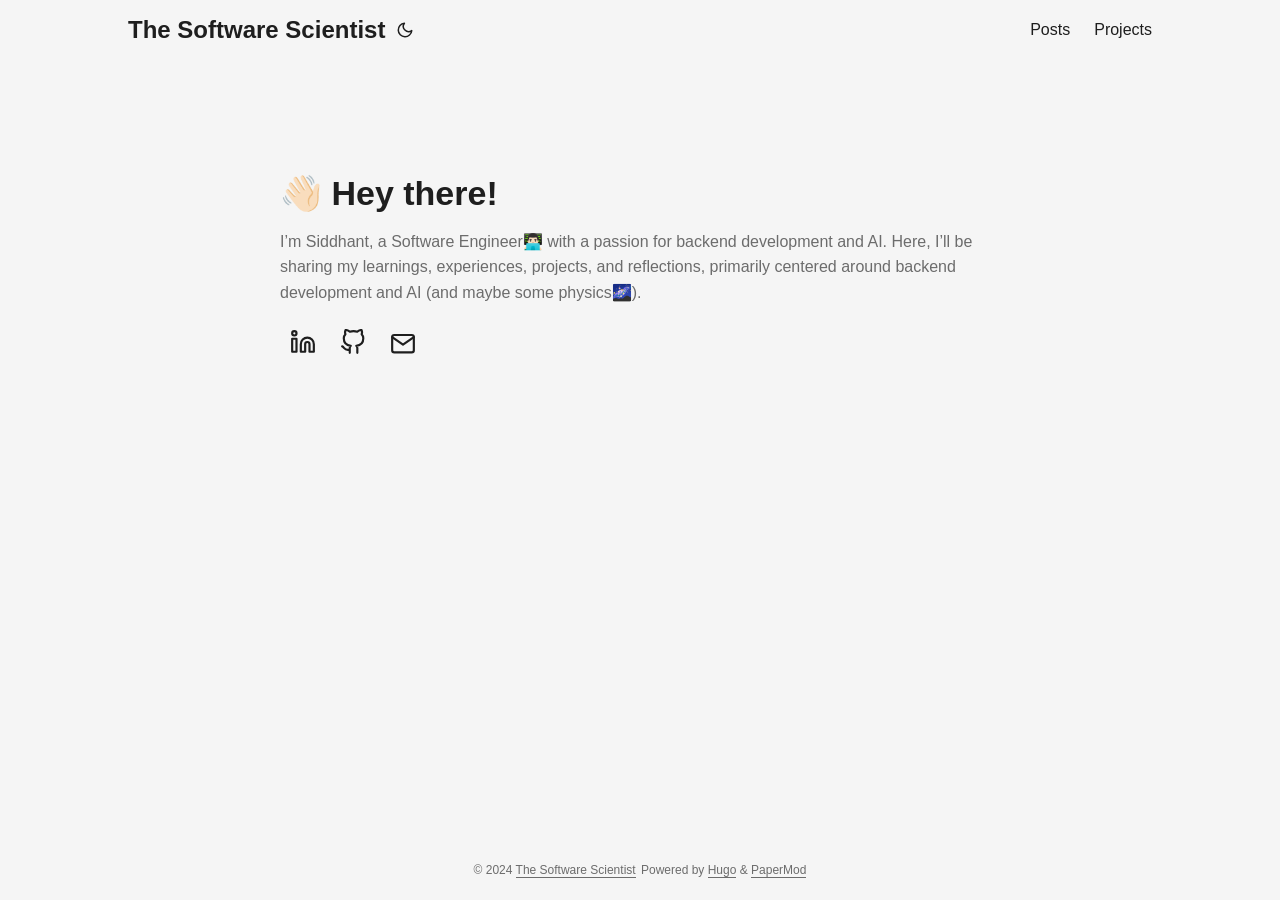
<file: index.html>
<!DOCTYPE html>
<html lang="en" dir="auto">

<head>
	<meta name="generator" content="Hugo 0.123.8"><meta charset="utf-8">
<meta http-equiv="X-UA-Compatible" content="IE=edge">
<meta name="viewport" content="width=device-width, initial-scale=1, shrink-to-fit=no">
<meta name="robots" content="index, follow">
<title>The Software Scientist</title>

<meta name="description" content="">
<meta name="author" content="">
<link rel="canonical" href="https://tnahddisttud.github.io/">
<link crossorigin="anonymous" href="https://tnahddisttud.github.io/assets/css/stylesheet.4599eadb9eb2ad3d0a8d6827b41a8fda8f2f4af226b63466c09c5fddbc8706b7.css" rel="preload stylesheet" as="style">
<link rel="icon" href="https://tnahddisttud.github.io/favicon/favicon.ico">
<link rel="icon" type="image/png" sizes="16x16" href="https://tnahddisttud.github.io/favicon/favicon-16x16.png">
<link rel="icon" type="image/png" sizes="32x32" href="https://tnahddisttud.github.io/favicon/favicon-32x32.png">
<link rel="apple-touch-icon" href="https://tnahddisttud.github.io/favicon/apple-touch-icon.png">
<link rel="mask-icon" href="https://tnahddisttud.github.io/safari-pinned-tab.svg">
<meta name="theme-color" content="#2e2e33">
<meta name="msapplication-TileColor" content="#2e2e33">
<link rel="alternate" type="application/rss+xml" href="https://tnahddisttud.github.io/index.xml">
<link rel="alternate" hreflang="en" href="https://tnahddisttud.github.io/">
<noscript>
    <style>
        #theme-toggle,
        .top-link {
            display: none;
        }

    </style>
    <style>
        @media (prefers-color-scheme: dark) {
            :root {
                --theme: rgb(29, 30, 32);
                --entry: rgb(46, 46, 51);
                --primary: rgb(218, 218, 219);
                --secondary: rgb(155, 156, 157);
                --tertiary: rgb(65, 66, 68);
                --content: rgb(196, 196, 197);
                --code-block-bg: rgb(46, 46, 51);
                --code-bg: rgb(55, 56, 62);
                --border: rgb(51, 51, 51);
            }

            .list {
                background: var(--theme);
            }

            .list:not(.dark)::-webkit-scrollbar-track {
                background: 0 0;
            }

            .list:not(.dark)::-webkit-scrollbar-thumb {
                border-color: var(--theme);
            }
        }

    </style>
</noscript><meta property="og:title" content="The Software Scientist" />
<meta property="og:description" content="" />
<meta property="og:type" content="website" />
<meta property="og:url" content="https://tnahddisttud.github.io/" />

<meta name="twitter:card" content="summary"/>
<meta name="twitter:title" content="The Software Scientist"/>
<meta name="twitter:description" content=""/>

<script type="application/ld+json">
{
  "@context": "https://schema.org",
  "@type": "Organization",
  "name": "The Software Scientist",
  "url": "https://tnahddisttud.github.io/",
  "description": "",
  "thumbnailUrl": "https://tnahddisttud.github.io/favicon/favicon.ico",
  "sameAs": [
      "https://www.linkedin.com/in/tnahddisttud/", "https://github.com/tnahddisttud", "siddhant.p.works@gmail.com"
  ]
}
</script>
</head>

<body class="list" id="top">
<script>
    if (localStorage.getItem("pref-theme") === "dark") {
        document.body.classList.add('dark');
    } else if (localStorage.getItem("pref-theme") === "light") {
        document.body.classList.remove('dark')
    } else if (window.matchMedia('(prefers-color-scheme: dark)').matches) {
        document.body.classList.add('dark');
    }

</script>

<header class="header">
    <nav class="nav">
        <div class="logo">
            <a href="https://tnahddisttud.github.io/" accesskey="h" title="The Software Scientist (Alt + H)">The Software Scientist</a>
            <div class="logo-switches">
                <button id="theme-toggle" accesskey="t" title="(Alt + T)">
                    <svg id="moon" xmlns="http://www.w3.org/2000/svg" width="24" height="18" viewBox="0 0 24 24"
                        fill="none" stroke="currentColor" stroke-width="2" stroke-linecap="round"
                        stroke-linejoin="round">
                        <path d="M21 12.79A9 9 0 1 1 11.21 3 7 7 0 0 0 21 12.79z"></path>
                    </svg>
                    <svg id="sun" xmlns="http://www.w3.org/2000/svg" width="24" height="18" viewBox="0 0 24 24"
                        fill="none" stroke="currentColor" stroke-width="2" stroke-linecap="round"
                        stroke-linejoin="round">
                        <circle cx="12" cy="12" r="5"></circle>
                        <line x1="12" y1="1" x2="12" y2="3"></line>
                        <line x1="12" y1="21" x2="12" y2="23"></line>
                        <line x1="4.22" y1="4.22" x2="5.64" y2="5.64"></line>
                        <line x1="18.36" y1="18.36" x2="19.78" y2="19.78"></line>
                        <line x1="1" y1="12" x2="3" y2="12"></line>
                        <line x1="21" y1="12" x2="23" y2="12"></line>
                        <line x1="4.22" y1="19.78" x2="5.64" y2="18.36"></line>
                        <line x1="18.36" y1="5.64" x2="19.78" y2="4.22"></line>
                    </svg>
                </button>
            </div>
        </div>
        <ul id="menu">
            <li>
                <a href="https://tnahddisttud.github.io/blog/" title="Posts">
                    <span>Posts</span>
                </a>
            </li>
            <li>
                <a href="https://tnahddisttud.github.io/projects/" title="Projects">
                    <span>Projects</span>
                </a>
            </li>
        </ul>
    </nav>
</header>
<main class="main"> 
<article class="first-entry home-info">
    <header class="entry-header">
        <h1>👋🏻 Hey there!</h1>
    </header>
    <div class="entry-content">
        I&rsquo;m Siddhant, a Software Engineer👨🏻‍💻 with a passion for backend development and AI. Here, I&rsquo;ll be sharing my learnings, experiences, projects, and reflections, primarily centered around backend development and AI (and maybe some physics🌌).
    </div>
    <footer class="entry-footer">
        <div class="social-icons" >
    <a href="https://www.linkedin.com/in/tnahddisttud/" target="_blank" rel="noopener noreferrer me"
        title="Linkedin">
        <svg xmlns="http://www.w3.org/2000/svg" viewBox="0 0 24 24" fill="none" stroke="currentColor" stroke-width="2"
    stroke-linecap="round" stroke-linejoin="round">
    <path d="M16 8a6 6 0 0 1 6 6v7h-4v-7a2 2 0 0 0-2-2 2 2 0 0 0-2 2v7h-4v-7a6 6 0 0 1 6-6z"></path>
    <rect x="2" y="9" width="4" height="12"></rect>
    <circle cx="4" cy="4" r="2"></circle>
</svg>
    </a>
    <a href="https://github.com/tnahddisttud" target="_blank" rel="noopener noreferrer me"
        title="GitHub">
        <svg xmlns="http://www.w3.org/2000/svg" viewBox="0 0 24 24" fill="none" stroke="currentColor" stroke-width="2"
    stroke-linecap="round" stroke-linejoin="round">
    <path
        d="M9 19c-5 1.5-5-2.5-7-3m14 6v-3.87a3.37 3.37 0 0 0-.94-2.61c3.14-.35 6.44-1.54 6.44-7A5.44 5.44 0 0 0 20 4.77 5.07 5.07 0 0 0 19.91 1S18.73.65 16 2.48a13.38 13.38 0 0 0-7 0C6.27.65 5.09 1 5.09 1A5.07 5.07 0 0 0 5 4.77a5.44 5.44 0 0 0-1.5 3.78c0 5.42 3.3 6.61 6.44 7A3.37 3.37 0 0 0 9 18.13V22">
    </path>
</svg>
    </a>
    <a href="siddhant.p.works@gmail.com" target="_blank" rel="noopener noreferrer me"
        title="Email">
        <svg xmlns="http://www.w3.org/2000/svg" viewBox="0 0 24 21" fill="none" stroke="currentColor" stroke-width="2"
    stroke-linecap="round" stroke-linejoin="round">
    <path d="M4 4h16c1.1 0 2 .9 2 2v12c0 1.1-.9 2-2 2H4c-1.1 0-2-.9-2-2V6c0-1.1.9-2 2-2z"></path>
    <polyline points="22,6 12,13 2,6"></polyline>
</svg>
    </a>
</div>

    </footer>
</article>
    </main>
    
<footer class="footer">
    <span>&copy; 2024 <a href="https://tnahddisttud.github.io/">The Software Scientist</a></span>
    <span>
        Powered by
        <a href="https://gohugo.io/" rel="noopener noreferrer" target="_blank">Hugo</a> &
        <a href="https://github.com/adityatelange/hugo-PaperMod/" rel="noopener" target="_blank">PaperMod</a>
    </span>
</footer>
<a href="#top" aria-label="go to top" title="Go to Top (Alt + G)" class="top-link" id="top-link" accesskey="g">
    <svg xmlns="http://www.w3.org/2000/svg" viewBox="0 0 12 6" fill="currentColor">
        <path d="M12 6H0l6-6z" />
    </svg>
</a>

<script>
    let menu = document.getElementById('menu')
    if (menu) {
        menu.scrollLeft = localStorage.getItem("menu-scroll-position");
        menu.onscroll = function () {
            localStorage.setItem("menu-scroll-position", menu.scrollLeft);
        }
    }

    document.querySelectorAll('a[href^="#"]').forEach(anchor => {
        anchor.addEventListener("click", function (e) {
            e.preventDefault();
            var id = this.getAttribute("href").substr(1);
            if (!window.matchMedia('(prefers-reduced-motion: reduce)').matches) {
                document.querySelector(`[id='${decodeURIComponent(id)}']`).scrollIntoView({
                    behavior: "smooth"
                });
            } else {
                document.querySelector(`[id='${decodeURIComponent(id)}']`).scrollIntoView();
            }
            if (id === "top") {
                history.replaceState(null, null, " ");
            } else {
                history.pushState(null, null, `#${id}`);
            }
        });
    });

</script>
<script>
    var mybutton = document.getElementById("top-link");
    window.onscroll = function () {
        if (document.body.scrollTop > 800 || document.documentElement.scrollTop > 800) {
            mybutton.style.visibility = "visible";
            mybutton.style.opacity = "1";
        } else {
            mybutton.style.visibility = "hidden";
            mybutton.style.opacity = "0";
        }
    };

</script>
<script>
    document.getElementById("theme-toggle").addEventListener("click", () => {
        if (document.body.className.includes("dark")) {
            document.body.classList.remove('dark');
            localStorage.setItem("pref-theme", 'light');
        } else {
            document.body.classList.add('dark');
            localStorage.setItem("pref-theme", 'dark');
        }
    })

</script>
</body>

</html>
</file>
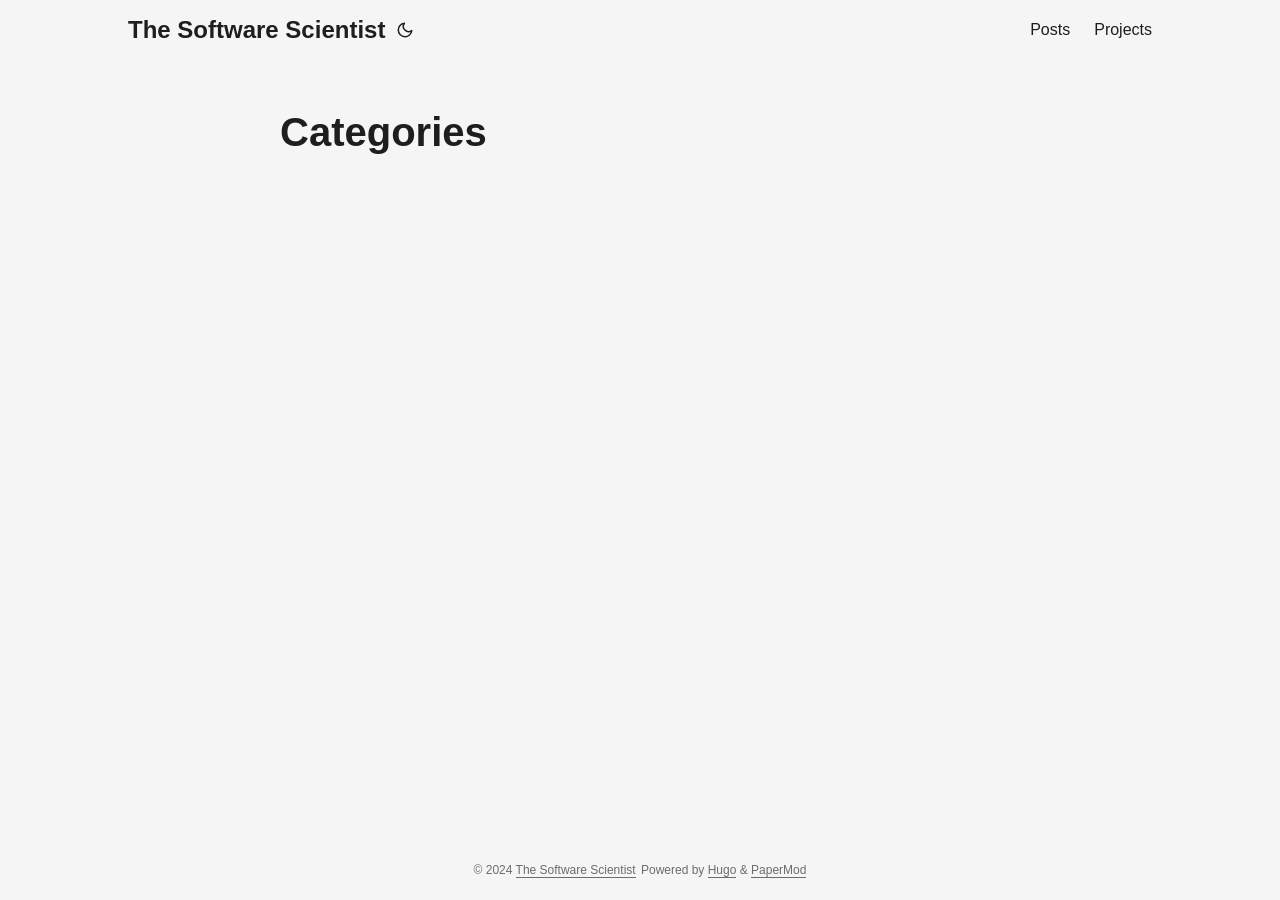
<file: categories/index.html>
<!DOCTYPE html>
<html lang="en" dir="auto">

<head><meta charset="utf-8">
<meta http-equiv="X-UA-Compatible" content="IE=edge">
<meta name="viewport" content="width=device-width, initial-scale=1, shrink-to-fit=no">
<meta name="robots" content="index, follow">
<title>Categories | The Software Scientist</title>
<meta name="keywords" content="">
<meta name="description" content="">
<meta name="author" content="">
<link rel="canonical" href="https://tnahddisttud.github.io/categories/">
<link crossorigin="anonymous" href="https://tnahddisttud.github.io/assets/css/stylesheet.4599eadb9eb2ad3d0a8d6827b41a8fda8f2f4af226b63466c09c5fddbc8706b7.css" rel="preload stylesheet" as="style">
<link rel="icon" href="https://tnahddisttud.github.io/favicon/favicon.ico">
<link rel="icon" type="image/png" sizes="16x16" href="https://tnahddisttud.github.io/favicon/favicon-16x16.png">
<link rel="icon" type="image/png" sizes="32x32" href="https://tnahddisttud.github.io/favicon/favicon-32x32.png">
<link rel="apple-touch-icon" href="https://tnahddisttud.github.io/favicon/apple-touch-icon.png">
<link rel="mask-icon" href="https://tnahddisttud.github.io/safari-pinned-tab.svg">
<meta name="theme-color" content="#2e2e33">
<meta name="msapplication-TileColor" content="#2e2e33">
<link rel="alternate" type="application/rss+xml" href="https://tnahddisttud.github.io/categories/index.xml">
<link rel="alternate" hreflang="en" href="https://tnahddisttud.github.io/categories/">
<noscript>
    <style>
        #theme-toggle,
        .top-link {
            display: none;
        }

    </style>
    <style>
        @media (prefers-color-scheme: dark) {
            :root {
                --theme: rgb(29, 30, 32);
                --entry: rgb(46, 46, 51);
                --primary: rgb(218, 218, 219);
                --secondary: rgb(155, 156, 157);
                --tertiary: rgb(65, 66, 68);
                --content: rgb(196, 196, 197);
                --code-block-bg: rgb(46, 46, 51);
                --code-bg: rgb(55, 56, 62);
                --border: rgb(51, 51, 51);
            }

            .list {
                background: var(--theme);
            }

            .list:not(.dark)::-webkit-scrollbar-track {
                background: 0 0;
            }

            .list:not(.dark)::-webkit-scrollbar-thumb {
                border-color: var(--theme);
            }
        }

    </style>
</noscript><meta property="og:title" content="Categories" />
<meta property="og:description" content="" />
<meta property="og:type" content="website" />
<meta property="og:url" content="https://tnahddisttud.github.io/categories/" />

<meta name="twitter:card" content="summary"/>
<meta name="twitter:title" content="Categories"/>
<meta name="twitter:description" content=""/>

</head>

<body class="list" id="top">
<script>
    if (localStorage.getItem("pref-theme") === "dark") {
        document.body.classList.add('dark');
    } else if (localStorage.getItem("pref-theme") === "light") {
        document.body.classList.remove('dark')
    } else if (window.matchMedia('(prefers-color-scheme: dark)').matches) {
        document.body.classList.add('dark');
    }

</script>

<header class="header">
    <nav class="nav">
        <div class="logo">
            <a href="https://tnahddisttud.github.io/" accesskey="h" title="The Software Scientist (Alt + H)">The Software Scientist</a>
            <div class="logo-switches">
                <button id="theme-toggle" accesskey="t" title="(Alt + T)">
                    <svg id="moon" xmlns="http://www.w3.org/2000/svg" width="24" height="18" viewBox="0 0 24 24"
                        fill="none" stroke="currentColor" stroke-width="2" stroke-linecap="round"
                        stroke-linejoin="round">
                        <path d="M21 12.79A9 9 0 1 1 11.21 3 7 7 0 0 0 21 12.79z"></path>
                    </svg>
                    <svg id="sun" xmlns="http://www.w3.org/2000/svg" width="24" height="18" viewBox="0 0 24 24"
                        fill="none" stroke="currentColor" stroke-width="2" stroke-linecap="round"
                        stroke-linejoin="round">
                        <circle cx="12" cy="12" r="5"></circle>
                        <line x1="12" y1="1" x2="12" y2="3"></line>
                        <line x1="12" y1="21" x2="12" y2="23"></line>
                        <line x1="4.22" y1="4.22" x2="5.64" y2="5.64"></line>
                        <line x1="18.36" y1="18.36" x2="19.78" y2="19.78"></line>
                        <line x1="1" y1="12" x2="3" y2="12"></line>
                        <line x1="21" y1="12" x2="23" y2="12"></line>
                        <line x1="4.22" y1="19.78" x2="5.64" y2="18.36"></line>
                        <line x1="18.36" y1="5.64" x2="19.78" y2="4.22"></line>
                    </svg>
                </button>
            </div>
        </div>
        <ul id="menu">
            <li>
                <a href="https://tnahddisttud.github.io/blog/" title="Posts">
                    <span>Posts</span>
                </a>
            </li>
            <li>
                <a href="https://tnahddisttud.github.io/projects/" title="Projects">
                    <span>Projects</span>
                </a>
            </li>
        </ul>
    </nav>
</header>
<main class="main">
<header class="page-header">
    <h1>Categories</h1>
</header>

<ul class="terms-tags">
</ul>
    </main>
    
<footer class="footer">
    <span>&copy; 2024 <a href="https://tnahddisttud.github.io/">The Software Scientist</a></span>
    <span>
        Powered by
        <a href="https://gohugo.io/" rel="noopener noreferrer" target="_blank">Hugo</a> &
        <a href="https://github.com/adityatelange/hugo-PaperMod/" rel="noopener" target="_blank">PaperMod</a>
    </span>
</footer>
<a href="#top" aria-label="go to top" title="Go to Top (Alt + G)" class="top-link" id="top-link" accesskey="g">
    <svg xmlns="http://www.w3.org/2000/svg" viewBox="0 0 12 6" fill="currentColor">
        <path d="M12 6H0l6-6z" />
    </svg>
</a>

<script>
    let menu = document.getElementById('menu')
    if (menu) {
        menu.scrollLeft = localStorage.getItem("menu-scroll-position");
        menu.onscroll = function () {
            localStorage.setItem("menu-scroll-position", menu.scrollLeft);
        }
    }

    document.querySelectorAll('a[href^="#"]').forEach(anchor => {
        anchor.addEventListener("click", function (e) {
            e.preventDefault();
            var id = this.getAttribute("href").substr(1);
            if (!window.matchMedia('(prefers-reduced-motion: reduce)').matches) {
                document.querySelector(`[id='${decodeURIComponent(id)}']`).scrollIntoView({
                    behavior: "smooth"
                });
            } else {
                document.querySelector(`[id='${decodeURIComponent(id)}']`).scrollIntoView();
            }
            if (id === "top") {
                history.replaceState(null, null, " ");
            } else {
                history.pushState(null, null, `#${id}`);
            }
        });
    });

</script>
<script>
    var mybutton = document.getElementById("top-link");
    window.onscroll = function () {
        if (document.body.scrollTop > 800 || document.documentElement.scrollTop > 800) {
            mybutton.style.visibility = "visible";
            mybutton.style.opacity = "1";
        } else {
            mybutton.style.visibility = "hidden";
            mybutton.style.opacity = "0";
        }
    };

</script>
<script>
    document.getElementById("theme-toggle").addEventListener("click", () => {
        if (document.body.className.includes("dark")) {
            document.body.classList.remove('dark');
            localStorage.setItem("pref-theme", 'light');
        } else {
            document.body.classList.add('dark');
            localStorage.setItem("pref-theme", 'dark');
        }
    })

</script>
</body>

</html>
</file>
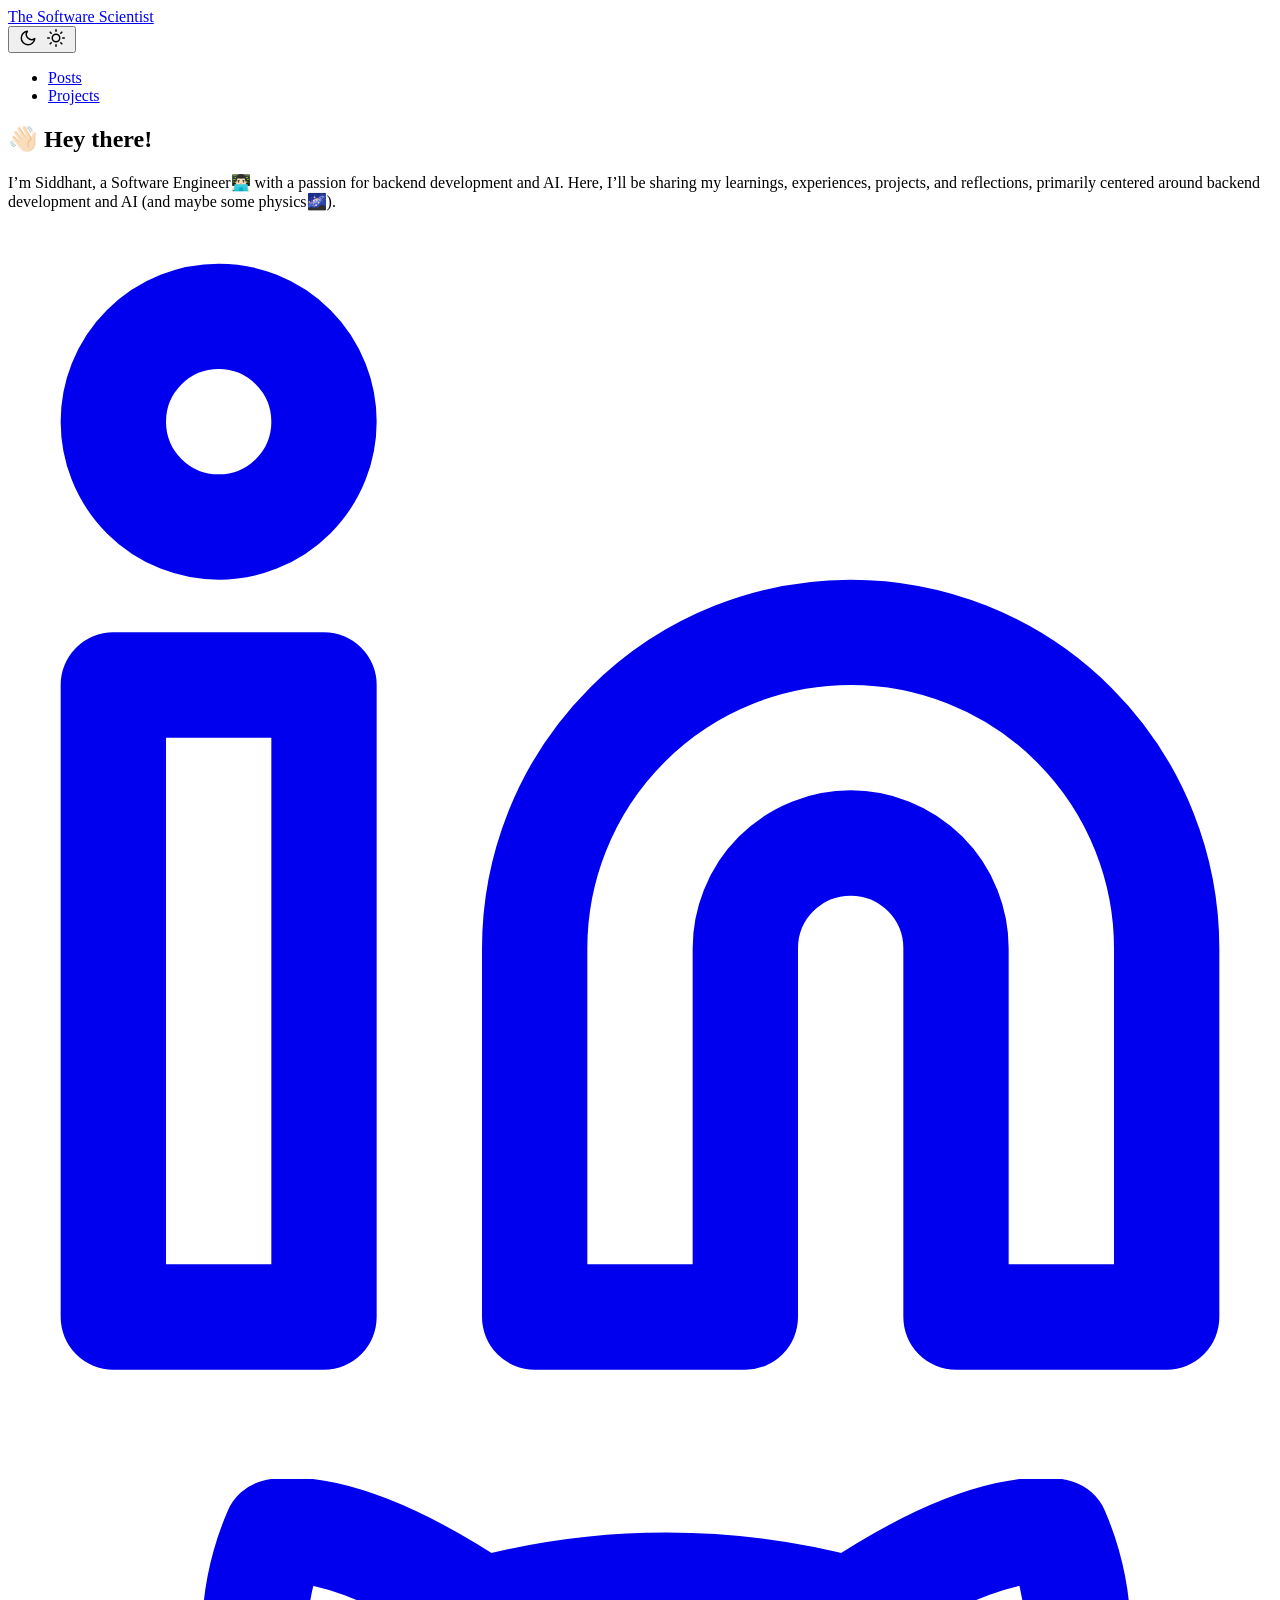
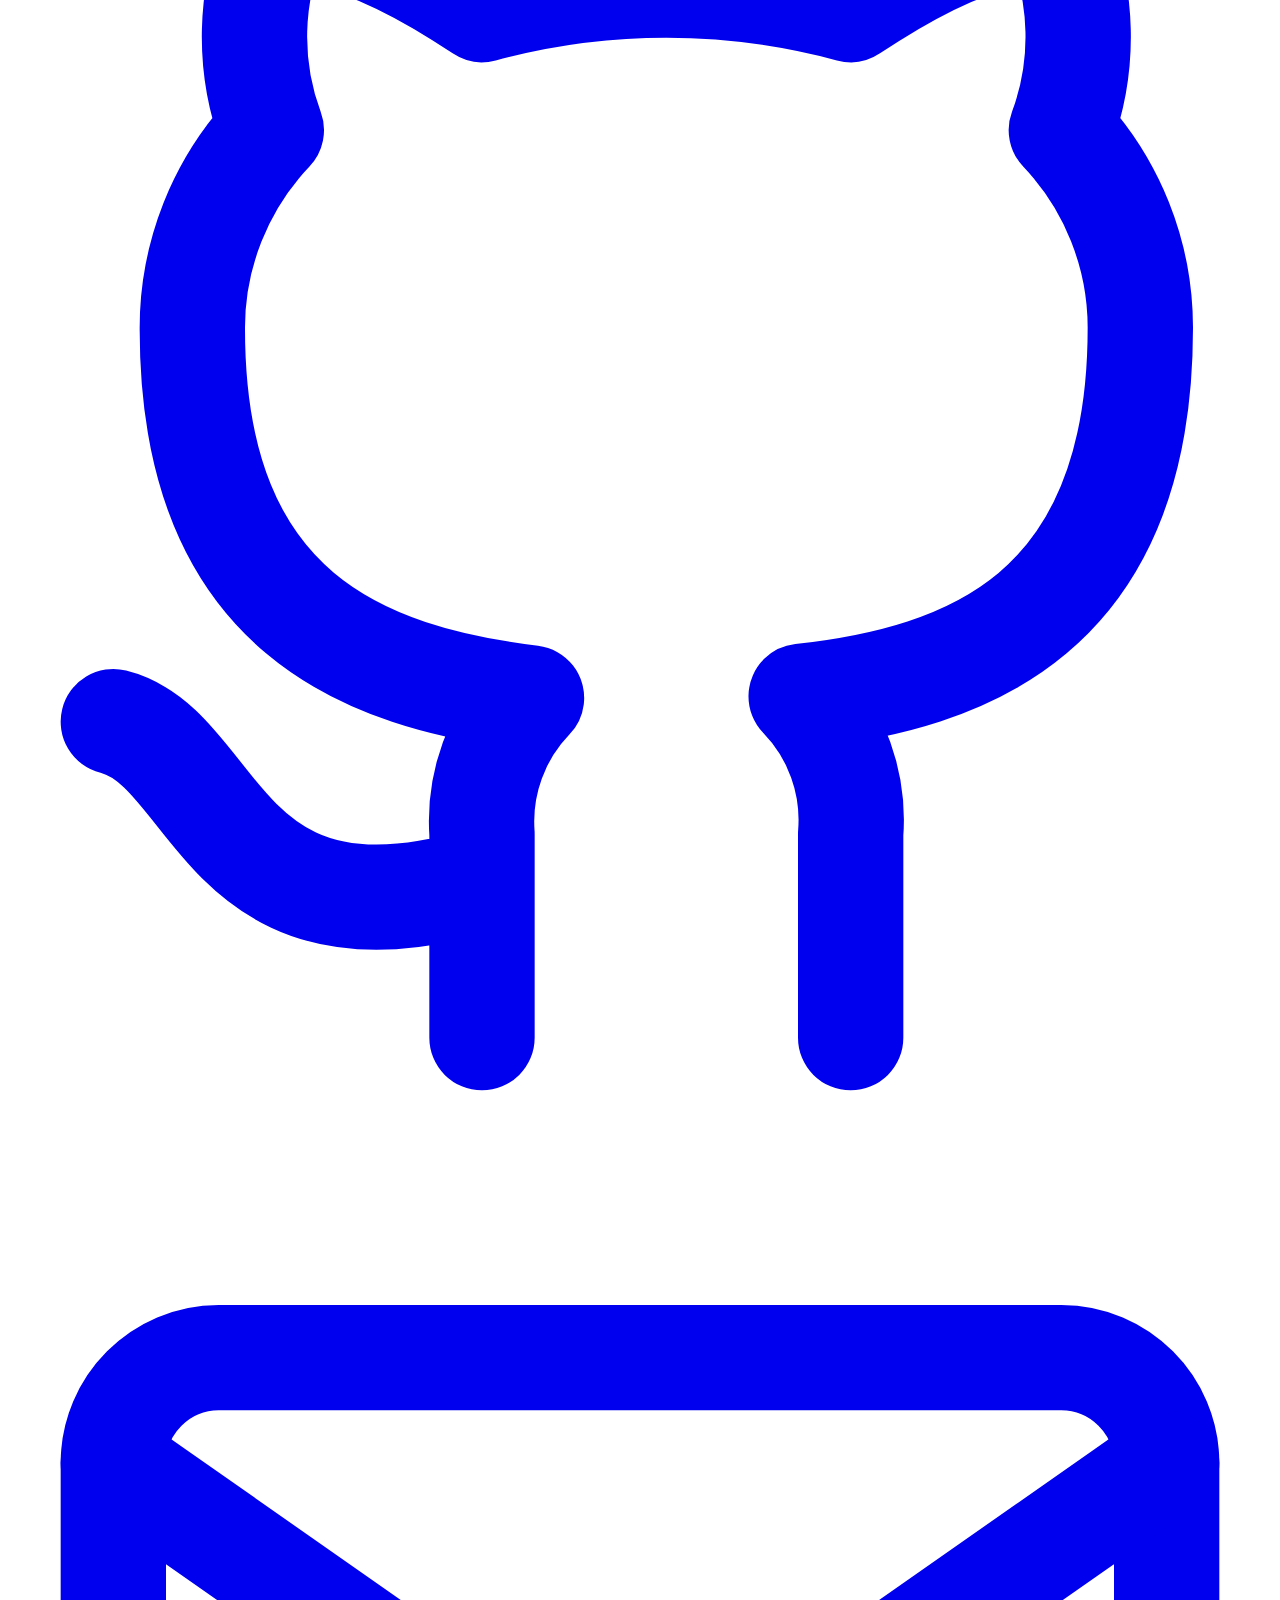
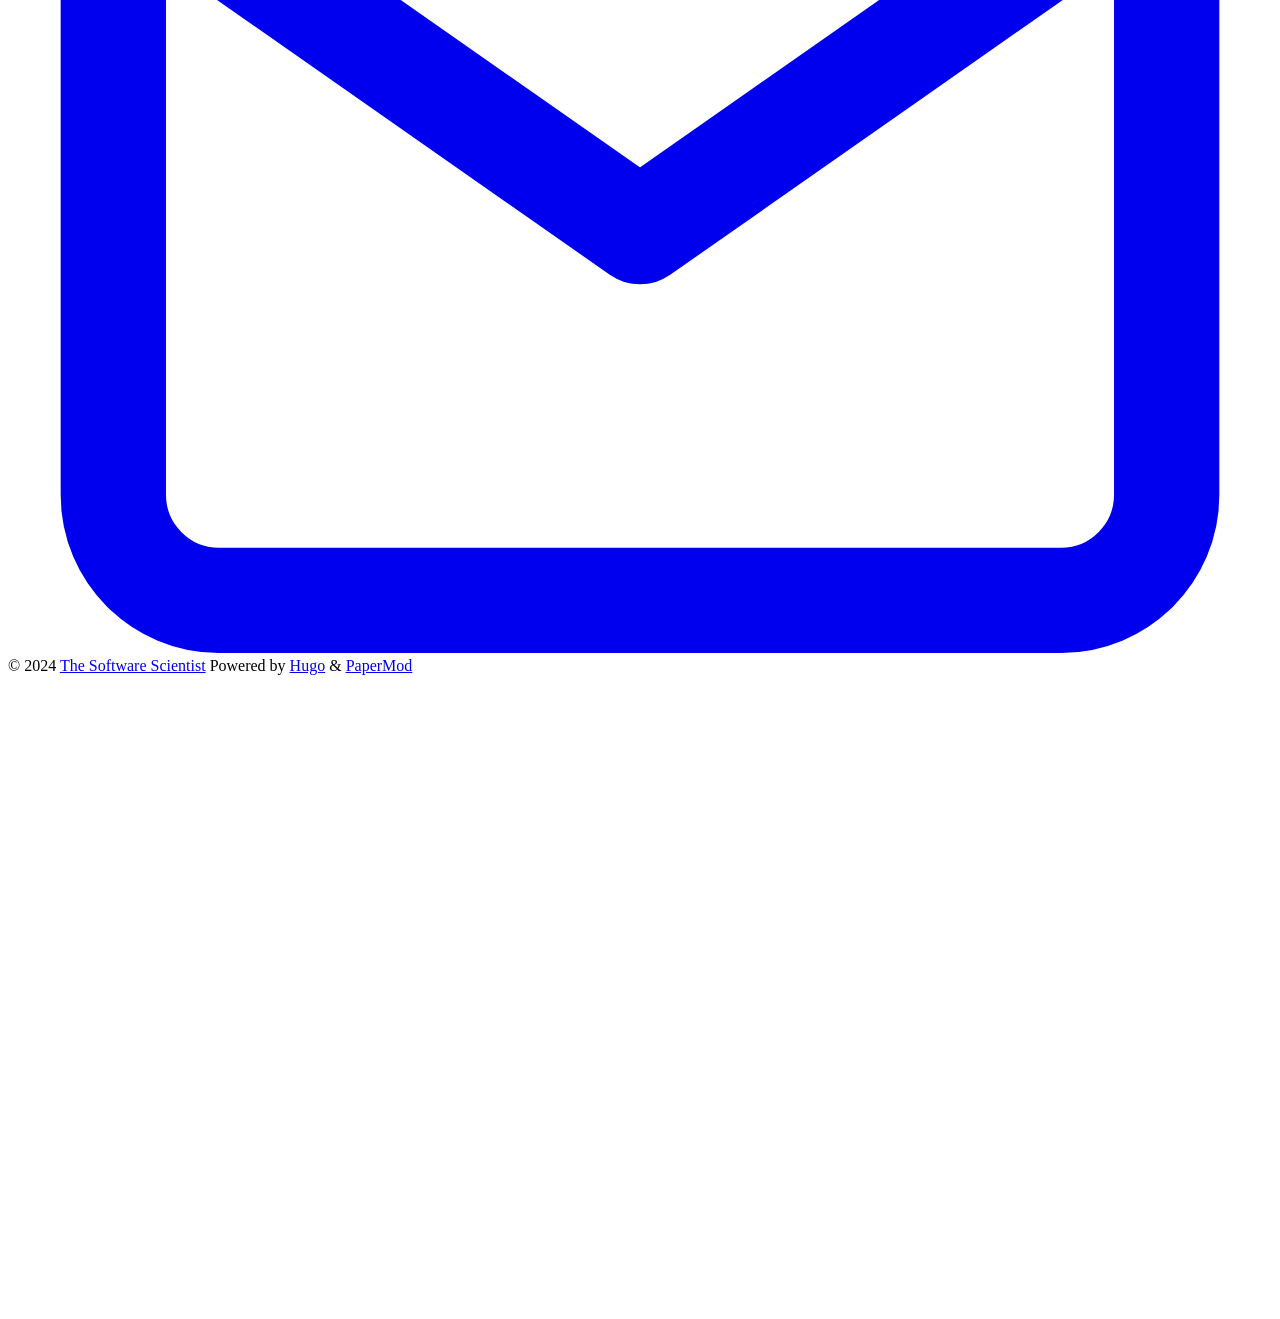
<file: docs/index.html>
<!DOCTYPE html>
<html lang="en" dir="auto">

<head>
	<meta name="generator" content="Hugo 0.123.8"><meta charset="utf-8">
<meta http-equiv="X-UA-Compatible" content="IE=edge">
<meta name="viewport" content="width=device-width, initial-scale=1, shrink-to-fit=no">
<meta name="robots" content="index, follow">
<title>The Software Scientist</title>

<meta name="description" content="">
<meta name="author" content="">
<link rel="canonical" href="https://tnahddisttud.github.io/">
<link crossorigin="anonymous" href="https://tnahddisttud.github.io/assets/css/stylesheet.4599eadb9eb2ad3d0a8d6827b41a8fda8f2f4af226b63466c09c5fddbc8706b7.css" integrity="sha256-RZnq256yrT0KjWgntBqP2o8vSvImtjRmwJxf3byHBrc=" rel="preload stylesheet" as="style">
<link rel="icon" href="https://tnahddisttud.github.io/favicon/favicon.ico">
<link rel="icon" type="image/png" sizes="16x16" href="https://tnahddisttud.github.io/favicon/favicon-16x16.png">
<link rel="icon" type="image/png" sizes="32x32" href="https://tnahddisttud.github.io/favicon/favicon-32x32.png">
<link rel="apple-touch-icon" href="https://tnahddisttud.github.io/favicon/apple-touch-icon.png">
<link rel="mask-icon" href="https://tnahddisttud.github.io/safari-pinned-tab.svg">
<meta name="theme-color" content="#2e2e33">
<meta name="msapplication-TileColor" content="#2e2e33">
<link rel="alternate" type="application/rss+xml" href="https://tnahddisttud.github.io/index.xml">
<link rel="alternate" hreflang="en" href="https://tnahddisttud.github.io/">
<noscript>
    <style>
        #theme-toggle,
        .top-link {
            display: none;
        }

    </style>
    <style>
        @media (prefers-color-scheme: dark) {
            :root {
                --theme: rgb(29, 30, 32);
                --entry: rgb(46, 46, 51);
                --primary: rgb(218, 218, 219);
                --secondary: rgb(155, 156, 157);
                --tertiary: rgb(65, 66, 68);
                --content: rgb(196, 196, 197);
                --code-block-bg: rgb(46, 46, 51);
                --code-bg: rgb(55, 56, 62);
                --border: rgb(51, 51, 51);
            }

            .list {
                background: var(--theme);
            }

            .list:not(.dark)::-webkit-scrollbar-track {
                background: 0 0;
            }

            .list:not(.dark)::-webkit-scrollbar-thumb {
                border-color: var(--theme);
            }
        }

    </style>
</noscript><meta property="og:title" content="The Software Scientist" />
<meta property="og:description" content="" />
<meta property="og:type" content="website" />
<meta property="og:url" content="https://tnahddisttud.github.io/" />

<meta name="twitter:card" content="summary"/>
<meta name="twitter:title" content="The Software Scientist"/>
<meta name="twitter:description" content=""/>

<script type="application/ld+json">
{
  "@context": "https://schema.org",
  "@type": "Organization",
  "name": "The Software Scientist",
  "url": "https://tnahddisttud.github.io/",
  "description": "",
  "thumbnailUrl": "https://tnahddisttud.github.io/favicon/favicon.ico",
  "sameAs": [
      "https://www.linkedin.com/in/tnahddisttud/", "https://github.com/tnahddisttud", "siddhant.p.works@gmail.com"
  ]
}
</script>
</head>

<body class="list" id="top">
<script>
    if (localStorage.getItem("pref-theme") === "dark") {
        document.body.classList.add('dark');
    } else if (localStorage.getItem("pref-theme") === "light") {
        document.body.classList.remove('dark')
    } else if (window.matchMedia('(prefers-color-scheme: dark)').matches) {
        document.body.classList.add('dark');
    }

</script>

<header class="header">
    <nav class="nav">
        <div class="logo">
            <a href="https://tnahddisttud.github.io/" accesskey="h" title="The Software Scientist (Alt + H)">The Software Scientist</a>
            <div class="logo-switches">
                <button id="theme-toggle" accesskey="t" title="(Alt + T)">
                    <svg id="moon" xmlns="http://www.w3.org/2000/svg" width="24" height="18" viewBox="0 0 24 24"
                        fill="none" stroke="currentColor" stroke-width="2" stroke-linecap="round"
                        stroke-linejoin="round">
                        <path d="M21 12.79A9 9 0 1 1 11.21 3 7 7 0 0 0 21 12.79z"></path>
                    </svg>
                    <svg id="sun" xmlns="http://www.w3.org/2000/svg" width="24" height="18" viewBox="0 0 24 24"
                        fill="none" stroke="currentColor" stroke-width="2" stroke-linecap="round"
                        stroke-linejoin="round">
                        <circle cx="12" cy="12" r="5"></circle>
                        <line x1="12" y1="1" x2="12" y2="3"></line>
                        <line x1="12" y1="21" x2="12" y2="23"></line>
                        <line x1="4.22" y1="4.22" x2="5.64" y2="5.64"></line>
                        <line x1="18.36" y1="18.36" x2="19.78" y2="19.78"></line>
                        <line x1="1" y1="12" x2="3" y2="12"></line>
                        <line x1="21" y1="12" x2="23" y2="12"></line>
                        <line x1="4.22" y1="19.78" x2="5.64" y2="18.36"></line>
                        <line x1="18.36" y1="5.64" x2="19.78" y2="4.22"></line>
                    </svg>
                </button>
            </div>
        </div>
        <ul id="menu">
            <li>
                <a href="https://tnahddisttud.github.io/blog/" title="Posts">
                    <span>Posts</span>
                </a>
            </li>
            <li>
                <a href="https://tnahddisttud.github.io/projects/" title="Projects">
                    <span>Projects</span>
                </a>
            </li>
        </ul>
    </nav>
</header>
<main class="main"> 
<article class="first-entry home-info">
    <header class="entry-header">
        <h1>👋🏻 Hey there!</h1>
    </header>
    <div class="entry-content">
        I&rsquo;m Siddhant, a Software Engineer👨🏻‍💻 with a passion for backend development and AI. Here, I&rsquo;ll be sharing my learnings, experiences, projects, and reflections, primarily centered around backend development and AI (and maybe some physics🌌).
    </div>
    <footer class="entry-footer">
        <div class="social-icons" >
    <a href="https://www.linkedin.com/in/tnahddisttud/" target="_blank" rel="noopener noreferrer me"
        title="Linkedin">
        <svg xmlns="http://www.w3.org/2000/svg" viewBox="0 0 24 24" fill="none" stroke="currentColor" stroke-width="2"
    stroke-linecap="round" stroke-linejoin="round">
    <path d="M16 8a6 6 0 0 1 6 6v7h-4v-7a2 2 0 0 0-2-2 2 2 0 0 0-2 2v7h-4v-7a6 6 0 0 1 6-6z"></path>
    <rect x="2" y="9" width="4" height="12"></rect>
    <circle cx="4" cy="4" r="2"></circle>
</svg>
    </a>
    <a href="https://github.com/tnahddisttud" target="_blank" rel="noopener noreferrer me"
        title="GitHub">
        <svg xmlns="http://www.w3.org/2000/svg" viewBox="0 0 24 24" fill="none" stroke="currentColor" stroke-width="2"
    stroke-linecap="round" stroke-linejoin="round">
    <path
        d="M9 19c-5 1.5-5-2.5-7-3m14 6v-3.87a3.37 3.37 0 0 0-.94-2.61c3.14-.35 6.44-1.54 6.44-7A5.44 5.44 0 0 0 20 4.77 5.07 5.07 0 0 0 19.91 1S18.73.65 16 2.48a13.38 13.38 0 0 0-7 0C6.27.65 5.09 1 5.09 1A5.07 5.07 0 0 0 5 4.77a5.44 5.44 0 0 0-1.5 3.78c0 5.42 3.3 6.61 6.44 7A3.37 3.37 0 0 0 9 18.13V22">
    </path>
</svg>
    </a>
    <a href="siddhant.p.works@gmail.com" target="_blank" rel="noopener noreferrer me"
        title="Email">
        <svg xmlns="http://www.w3.org/2000/svg" viewBox="0 0 24 21" fill="none" stroke="currentColor" stroke-width="2"
    stroke-linecap="round" stroke-linejoin="round">
    <path d="M4 4h16c1.1 0 2 .9 2 2v12c0 1.1-.9 2-2 2H4c-1.1 0-2-.9-2-2V6c0-1.1.9-2 2-2z"></path>
    <polyline points="22,6 12,13 2,6"></polyline>
</svg>
    </a>
</div>

    </footer>
</article>
    </main>
    
<footer class="footer">
    <span>&copy; 2024 <a href="https://tnahddisttud.github.io/">The Software Scientist</a></span>
    <span>
        Powered by
        <a href="https://gohugo.io/" rel="noopener noreferrer" target="_blank">Hugo</a> &
        <a href="https://github.com/adityatelange/hugo-PaperMod/" rel="noopener" target="_blank">PaperMod</a>
    </span>
</footer>
<a href="#top" aria-label="go to top" title="Go to Top (Alt + G)" class="top-link" id="top-link" accesskey="g">
    <svg xmlns="http://www.w3.org/2000/svg" viewBox="0 0 12 6" fill="currentColor">
        <path d="M12 6H0l6-6z" />
    </svg>
</a>

<script>
    let menu = document.getElementById('menu')
    if (menu) {
        menu.scrollLeft = localStorage.getItem("menu-scroll-position");
        menu.onscroll = function () {
            localStorage.setItem("menu-scroll-position", menu.scrollLeft);
        }
    }

    document.querySelectorAll('a[href^="#"]').forEach(anchor => {
        anchor.addEventListener("click", function (e) {
            e.preventDefault();
            var id = this.getAttribute("href").substr(1);
            if (!window.matchMedia('(prefers-reduced-motion: reduce)').matches) {
                document.querySelector(`[id='${decodeURIComponent(id)}']`).scrollIntoView({
                    behavior: "smooth"
                });
            } else {
                document.querySelector(`[id='${decodeURIComponent(id)}']`).scrollIntoView();
            }
            if (id === "top") {
                history.replaceState(null, null, " ");
            } else {
                history.pushState(null, null, `#${id}`);
            }
        });
    });

</script>
<script>
    var mybutton = document.getElementById("top-link");
    window.onscroll = function () {
        if (document.body.scrollTop > 800 || document.documentElement.scrollTop > 800) {
            mybutton.style.visibility = "visible";
            mybutton.style.opacity = "1";
        } else {
            mybutton.style.visibility = "hidden";
            mybutton.style.opacity = "0";
        }
    };

</script>
<script>
    document.getElementById("theme-toggle").addEventListener("click", () => {
        if (document.body.className.includes("dark")) {
            document.body.classList.remove('dark');
            localStorage.setItem("pref-theme", 'light');
        } else {
            document.body.classList.add('dark');
            localStorage.setItem("pref-theme", 'dark');
        }
    })

</script>
</body>

</html>
</file>
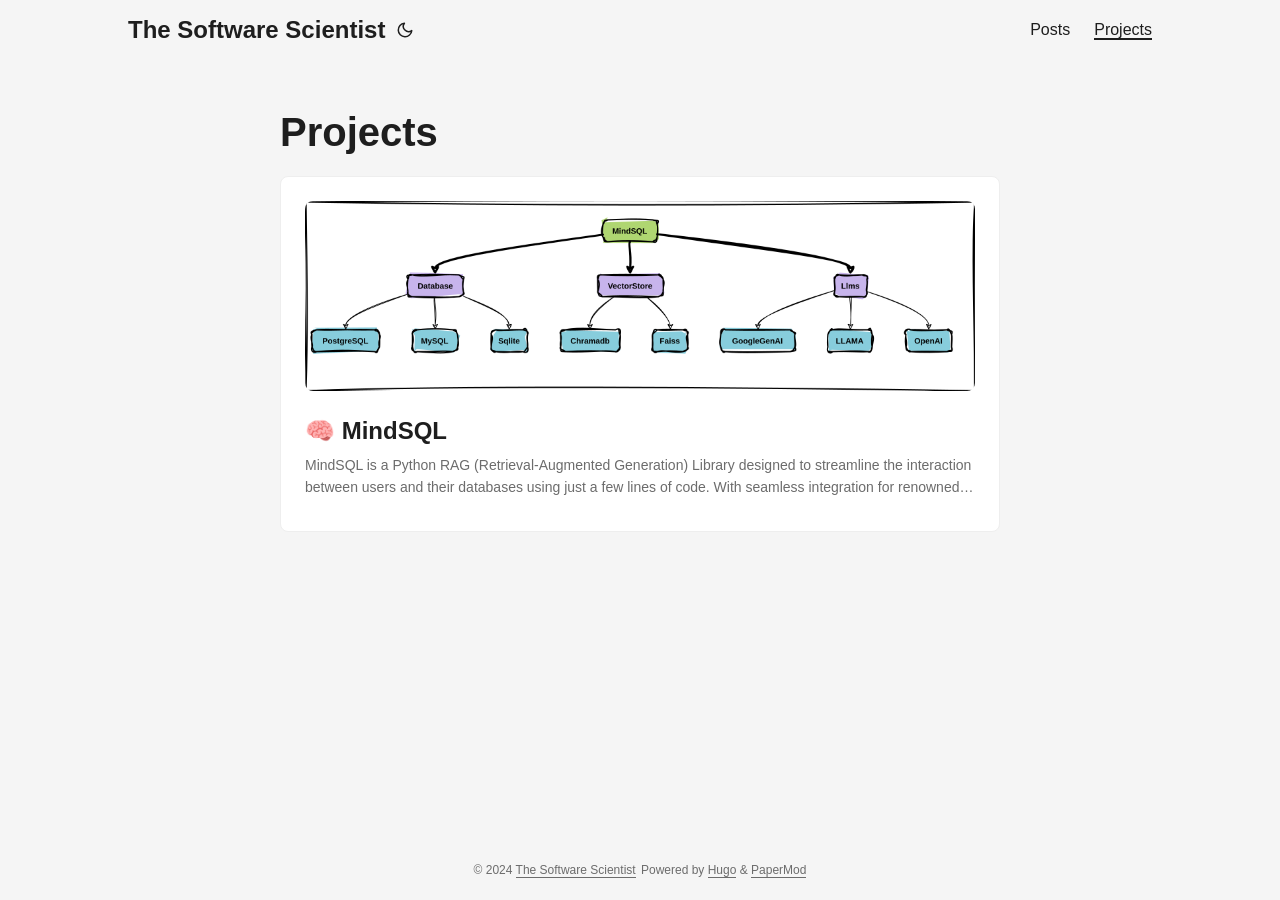
<file: projects/index.html>
<!DOCTYPE html>
<html lang="en" dir="auto">

<head><meta charset="utf-8">
<meta http-equiv="X-UA-Compatible" content="IE=edge">
<meta name="viewport" content="width=device-width, initial-scale=1, shrink-to-fit=no">
<meta name="robots" content="index, follow">
<title>Projects | The Software Scientist</title>
<meta name="keywords" content="">
<meta name="description" content="Projects - The Software Scientist">
<meta name="author" content="">
<link rel="canonical" href="https://tnahddisttud.github.io/projects/">
<link crossorigin="anonymous" href="https://tnahddisttud.github.io/assets/css/stylesheet.4599eadb9eb2ad3d0a8d6827b41a8fda8f2f4af226b63466c09c5fddbc8706b7.css" rel="preload stylesheet" as="style">
<link rel="icon" href="https://tnahddisttud.github.io/favicon/favicon.ico">
<link rel="icon" type="image/png" sizes="16x16" href="https://tnahddisttud.github.io/favicon/favicon-16x16.png">
<link rel="icon" type="image/png" sizes="32x32" href="https://tnahddisttud.github.io/favicon/favicon-32x32.png">
<link rel="apple-touch-icon" href="https://tnahddisttud.github.io/favicon/apple-touch-icon.png">
<link rel="mask-icon" href="https://tnahddisttud.github.io/safari-pinned-tab.svg">
<meta name="theme-color" content="#2e2e33">
<meta name="msapplication-TileColor" content="#2e2e33">
<link rel="alternate" type="application/rss+xml" href="https://tnahddisttud.github.io/projects/index.xml">
<link rel="alternate" hreflang="en" href="https://tnahddisttud.github.io/projects/">
<noscript>
    <style>
        #theme-toggle,
        .top-link {
            display: none;
        }

    </style>
    <style>
        @media (prefers-color-scheme: dark) {
            :root {
                --theme: rgb(29, 30, 32);
                --entry: rgb(46, 46, 51);
                --primary: rgb(218, 218, 219);
                --secondary: rgb(155, 156, 157);
                --tertiary: rgb(65, 66, 68);
                --content: rgb(196, 196, 197);
                --code-block-bg: rgb(46, 46, 51);
                --code-bg: rgb(55, 56, 62);
                --border: rgb(51, 51, 51);
            }

            .list {
                background: var(--theme);
            }

            .list:not(.dark)::-webkit-scrollbar-track {
                background: 0 0;
            }

            .list:not(.dark)::-webkit-scrollbar-thumb {
                border-color: var(--theme);
            }
        }

    </style>
</noscript><meta property="og:title" content="Projects" />
<meta property="og:description" content="" />
<meta property="og:type" content="website" />
<meta property="og:url" content="https://tnahddisttud.github.io/projects/" />

<meta name="twitter:card" content="summary"/>
<meta name="twitter:title" content="Projects"/>
<meta name="twitter:description" content=""/>


<script type="application/ld+json">
{
  "@context": "https://schema.org",
  "@type": "BreadcrumbList",
  "itemListElement": [
    {
      "@type": "ListItem",
      "position":  1 ,
      "name": "Projects",
      "item": "https://tnahddisttud.github.io/projects/"
    }
  ]
}
</script>
</head>

<body class="list" id="top">
<script>
    if (localStorage.getItem("pref-theme") === "dark") {
        document.body.classList.add('dark');
    } else if (localStorage.getItem("pref-theme") === "light") {
        document.body.classList.remove('dark')
    } else if (window.matchMedia('(prefers-color-scheme: dark)').matches) {
        document.body.classList.add('dark');
    }

</script>

<header class="header">
    <nav class="nav">
        <div class="logo">
            <a href="https://tnahddisttud.github.io/" accesskey="h" title="The Software Scientist (Alt + H)">The Software Scientist</a>
            <div class="logo-switches">
                <button id="theme-toggle" accesskey="t" title="(Alt + T)">
                    <svg id="moon" xmlns="http://www.w3.org/2000/svg" width="24" height="18" viewBox="0 0 24 24"
                        fill="none" stroke="currentColor" stroke-width="2" stroke-linecap="round"
                        stroke-linejoin="round">
                        <path d="M21 12.79A9 9 0 1 1 11.21 3 7 7 0 0 0 21 12.79z"></path>
                    </svg>
                    <svg id="sun" xmlns="http://www.w3.org/2000/svg" width="24" height="18" viewBox="0 0 24 24"
                        fill="none" stroke="currentColor" stroke-width="2" stroke-linecap="round"
                        stroke-linejoin="round">
                        <circle cx="12" cy="12" r="5"></circle>
                        <line x1="12" y1="1" x2="12" y2="3"></line>
                        <line x1="12" y1="21" x2="12" y2="23"></line>
                        <line x1="4.22" y1="4.22" x2="5.64" y2="5.64"></line>
                        <line x1="18.36" y1="18.36" x2="19.78" y2="19.78"></line>
                        <line x1="1" y1="12" x2="3" y2="12"></line>
                        <line x1="21" y1="12" x2="23" y2="12"></line>
                        <line x1="4.22" y1="19.78" x2="5.64" y2="18.36"></line>
                        <line x1="18.36" y1="5.64" x2="19.78" y2="4.22"></line>
                    </svg>
                </button>
            </div>
        </div>
        <ul id="menu">
            <li>
                <a href="https://tnahddisttud.github.io/blog/" title="Posts">
                    <span>Posts</span>
                </a>
            </li>
            <li>
                <a href="https://tnahddisttud.github.io/projects/" title="Projects">
                    <span class="active">Projects</span>
                </a>
            </li>
        </ul>
    </nav>
</header>
<main class="main"> 
<header class="page-header">
  <h1>
    Projects
  </h1>
</header>

<article class="post-entry"> 
<figure class="entry-cover"><img loading="lazy" src="https://tnahddisttud.github.io/img/projects/mindsql/cover.png" alt="MindSQL Architecture">
</figure>
  <header class="entry-header">
    <h2 class="entry-hint-parent">🧠 MindSQL
    </h2>
  </header>
  <div class="entry-content">
    <p>MindSQL is a Python RAG (Retrieval-Augmented Generation) Library designed to streamline the interaction between users and their databases using just a few lines of code. With seamless integration for renowned databases such as PostgreSQL, MySQL, and SQLite, MindSQL also extends its capabilities to major databases like Snowflake and BigQuery by extending the IDatabase Interface. This library utilizes large language models (LLM) like GPT-4, Llama 2, Google Gemini, and supports knowledge bases like ChromaDB and Faiss....</p>
  </div>
  <footer class="entry-footer"></footer>
  <a class="entry-link" aria-label="post link to 🧠 MindSQL" href="https://tnahddisttud.github.io/projects/mindsql/"></a>
</article>
    </main>
    
<footer class="footer">
    <span>&copy; 2024 <a href="https://tnahddisttud.github.io/">The Software Scientist</a></span>
    <span>
        Powered by
        <a href="https://gohugo.io/" rel="noopener noreferrer" target="_blank">Hugo</a> &
        <a href="https://github.com/adityatelange/hugo-PaperMod/" rel="noopener" target="_blank">PaperMod</a>
    </span>
</footer>
<a href="#top" aria-label="go to top" title="Go to Top (Alt + G)" class="top-link" id="top-link" accesskey="g">
    <svg xmlns="http://www.w3.org/2000/svg" viewBox="0 0 12 6" fill="currentColor">
        <path d="M12 6H0l6-6z" />
    </svg>
</a>

<script>
    let menu = document.getElementById('menu')
    if (menu) {
        menu.scrollLeft = localStorage.getItem("menu-scroll-position");
        menu.onscroll = function () {
            localStorage.setItem("menu-scroll-position", menu.scrollLeft);
        }
    }

    document.querySelectorAll('a[href^="#"]').forEach(anchor => {
        anchor.addEventListener("click", function (e) {
            e.preventDefault();
            var id = this.getAttribute("href").substr(1);
            if (!window.matchMedia('(prefers-reduced-motion: reduce)').matches) {
                document.querySelector(`[id='${decodeURIComponent(id)}']`).scrollIntoView({
                    behavior: "smooth"
                });
            } else {
                document.querySelector(`[id='${decodeURIComponent(id)}']`).scrollIntoView();
            }
            if (id === "top") {
                history.replaceState(null, null, " ");
            } else {
                history.pushState(null, null, `#${id}`);
            }
        });
    });

</script>
<script>
    var mybutton = document.getElementById("top-link");
    window.onscroll = function () {
        if (document.body.scrollTop > 800 || document.documentElement.scrollTop > 800) {
            mybutton.style.visibility = "visible";
            mybutton.style.opacity = "1";
        } else {
            mybutton.style.visibility = "hidden";
            mybutton.style.opacity = "0";
        }
    };

</script>
<script>
    document.getElementById("theme-toggle").addEventListener("click", () => {
        if (document.body.className.includes("dark")) {
            document.body.classList.remove('dark');
            localStorage.setItem("pref-theme", 'light');
        } else {
            document.body.classList.add('dark');
            localStorage.setItem("pref-theme", 'dark');
        }
    })

</script>
</body>

</html>
</file>
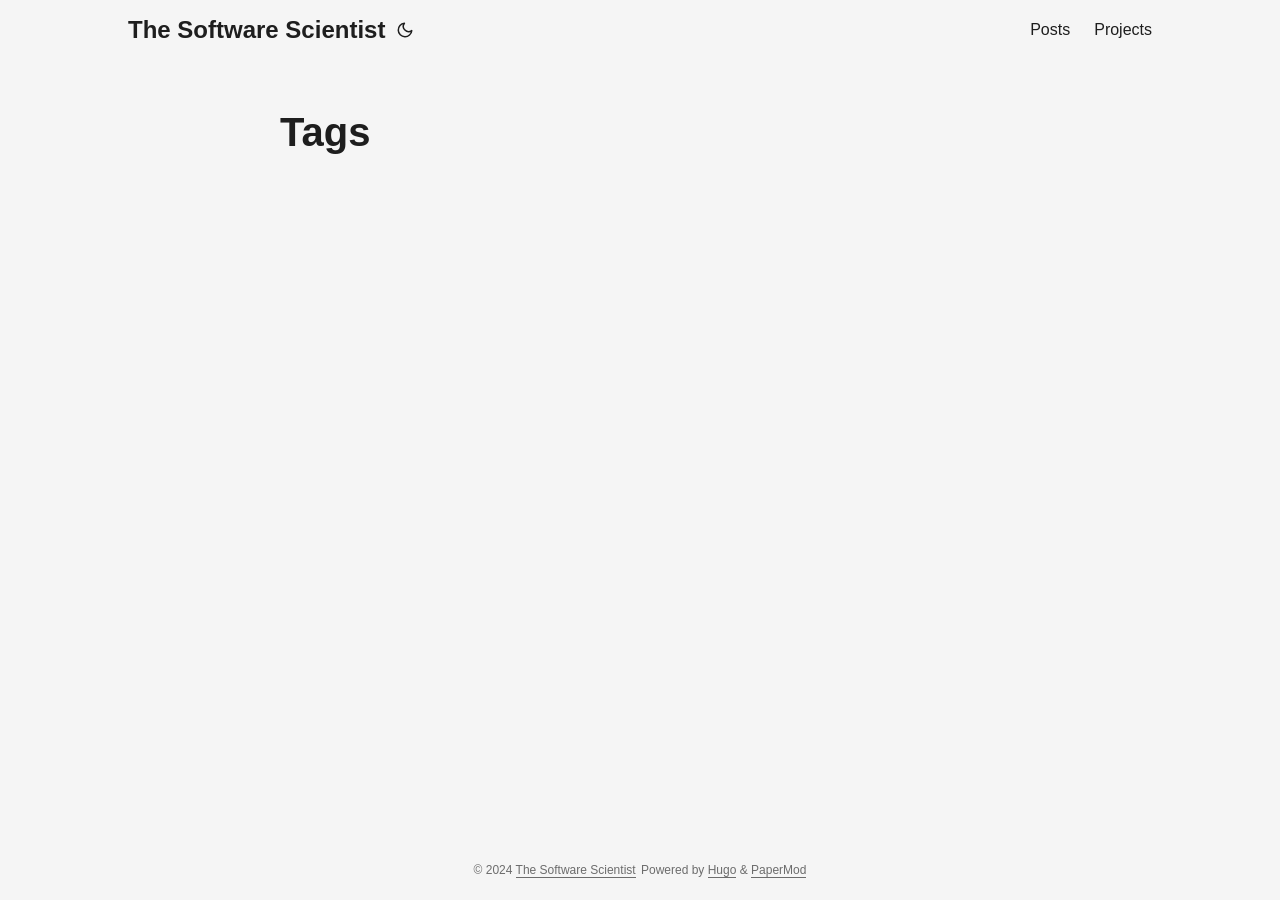
<file: tags/index.html>
<!DOCTYPE html>
<html lang="en" dir="auto">

<head><meta charset="utf-8">
<meta http-equiv="X-UA-Compatible" content="IE=edge">
<meta name="viewport" content="width=device-width, initial-scale=1, shrink-to-fit=no">
<meta name="robots" content="index, follow">
<title>Tags | The Software Scientist</title>
<meta name="keywords" content="">
<meta name="description" content="">
<meta name="author" content="">
<link rel="canonical" href="https://tnahddisttud.github.io/tags/">
<link crossorigin="anonymous" href="https://tnahddisttud.github.io/assets/css/stylesheet.4599eadb9eb2ad3d0a8d6827b41a8fda8f2f4af226b63466c09c5fddbc8706b7.css" rel="preload stylesheet" as="style">
<link rel="icon" href="https://tnahddisttud.github.io/favicon/favicon.ico">
<link rel="icon" type="image/png" sizes="16x16" href="https://tnahddisttud.github.io/favicon/favicon-16x16.png">
<link rel="icon" type="image/png" sizes="32x32" href="https://tnahddisttud.github.io/favicon/favicon-32x32.png">
<link rel="apple-touch-icon" href="https://tnahddisttud.github.io/favicon/apple-touch-icon.png">
<link rel="mask-icon" href="https://tnahddisttud.github.io/safari-pinned-tab.svg">
<meta name="theme-color" content="#2e2e33">
<meta name="msapplication-TileColor" content="#2e2e33">
<link rel="alternate" type="application/rss+xml" href="https://tnahddisttud.github.io/tags/index.xml">
<link rel="alternate" hreflang="en" href="https://tnahddisttud.github.io/tags/">
<noscript>
    <style>
        #theme-toggle,
        .top-link {
            display: none;
        }

    </style>
    <style>
        @media (prefers-color-scheme: dark) {
            :root {
                --theme: rgb(29, 30, 32);
                --entry: rgb(46, 46, 51);
                --primary: rgb(218, 218, 219);
                --secondary: rgb(155, 156, 157);
                --tertiary: rgb(65, 66, 68);
                --content: rgb(196, 196, 197);
                --code-block-bg: rgb(46, 46, 51);
                --code-bg: rgb(55, 56, 62);
                --border: rgb(51, 51, 51);
            }

            .list {
                background: var(--theme);
            }

            .list:not(.dark)::-webkit-scrollbar-track {
                background: 0 0;
            }

            .list:not(.dark)::-webkit-scrollbar-thumb {
                border-color: var(--theme);
            }
        }

    </style>
</noscript><meta property="og:title" content="Tags" />
<meta property="og:description" content="" />
<meta property="og:type" content="website" />
<meta property="og:url" content="https://tnahddisttud.github.io/tags/" />

<meta name="twitter:card" content="summary"/>
<meta name="twitter:title" content="Tags"/>
<meta name="twitter:description" content=""/>

</head>

<body class="list" id="top">
<script>
    if (localStorage.getItem("pref-theme") === "dark") {
        document.body.classList.add('dark');
    } else if (localStorage.getItem("pref-theme") === "light") {
        document.body.classList.remove('dark')
    } else if (window.matchMedia('(prefers-color-scheme: dark)').matches) {
        document.body.classList.add('dark');
    }

</script>

<header class="header">
    <nav class="nav">
        <div class="logo">
            <a href="https://tnahddisttud.github.io/" accesskey="h" title="The Software Scientist (Alt + H)">The Software Scientist</a>
            <div class="logo-switches">
                <button id="theme-toggle" accesskey="t" title="(Alt + T)">
                    <svg id="moon" xmlns="http://www.w3.org/2000/svg" width="24" height="18" viewBox="0 0 24 24"
                        fill="none" stroke="currentColor" stroke-width="2" stroke-linecap="round"
                        stroke-linejoin="round">
                        <path d="M21 12.79A9 9 0 1 1 11.21 3 7 7 0 0 0 21 12.79z"></path>
                    </svg>
                    <svg id="sun" xmlns="http://www.w3.org/2000/svg" width="24" height="18" viewBox="0 0 24 24"
                        fill="none" stroke="currentColor" stroke-width="2" stroke-linecap="round"
                        stroke-linejoin="round">
                        <circle cx="12" cy="12" r="5"></circle>
                        <line x1="12" y1="1" x2="12" y2="3"></line>
                        <line x1="12" y1="21" x2="12" y2="23"></line>
                        <line x1="4.22" y1="4.22" x2="5.64" y2="5.64"></line>
                        <line x1="18.36" y1="18.36" x2="19.78" y2="19.78"></line>
                        <line x1="1" y1="12" x2="3" y2="12"></line>
                        <line x1="21" y1="12" x2="23" y2="12"></line>
                        <line x1="4.22" y1="19.78" x2="5.64" y2="18.36"></line>
                        <line x1="18.36" y1="5.64" x2="19.78" y2="4.22"></line>
                    </svg>
                </button>
            </div>
        </div>
        <ul id="menu">
            <li>
                <a href="https://tnahddisttud.github.io/blog/" title="Posts">
                    <span>Posts</span>
                </a>
            </li>
            <li>
                <a href="https://tnahddisttud.github.io/projects/" title="Projects">
                    <span>Projects</span>
                </a>
            </li>
        </ul>
    </nav>
</header>
<main class="main">
<header class="page-header">
    <h1>Tags</h1>
</header>

<ul class="terms-tags">
</ul>
    </main>
    
<footer class="footer">
    <span>&copy; 2024 <a href="https://tnahddisttud.github.io/">The Software Scientist</a></span>
    <span>
        Powered by
        <a href="https://gohugo.io/" rel="noopener noreferrer" target="_blank">Hugo</a> &
        <a href="https://github.com/adityatelange/hugo-PaperMod/" rel="noopener" target="_blank">PaperMod</a>
    </span>
</footer>
<a href="#top" aria-label="go to top" title="Go to Top (Alt + G)" class="top-link" id="top-link" accesskey="g">
    <svg xmlns="http://www.w3.org/2000/svg" viewBox="0 0 12 6" fill="currentColor">
        <path d="M12 6H0l6-6z" />
    </svg>
</a>

<script>
    let menu = document.getElementById('menu')
    if (menu) {
        menu.scrollLeft = localStorage.getItem("menu-scroll-position");
        menu.onscroll = function () {
            localStorage.setItem("menu-scroll-position", menu.scrollLeft);
        }
    }

    document.querySelectorAll('a[href^="#"]').forEach(anchor => {
        anchor.addEventListener("click", function (e) {
            e.preventDefault();
            var id = this.getAttribute("href").substr(1);
            if (!window.matchMedia('(prefers-reduced-motion: reduce)').matches) {
                document.querySelector(`[id='${decodeURIComponent(id)}']`).scrollIntoView({
                    behavior: "smooth"
                });
            } else {
                document.querySelector(`[id='${decodeURIComponent(id)}']`).scrollIntoView();
            }
            if (id === "top") {
                history.replaceState(null, null, " ");
            } else {
                history.pushState(null, null, `#${id}`);
            }
        });
    });

</script>
<script>
    var mybutton = document.getElementById("top-link");
    window.onscroll = function () {
        if (document.body.scrollTop > 800 || document.documentElement.scrollTop > 800) {
            mybutton.style.visibility = "visible";
            mybutton.style.opacity = "1";
        } else {
            mybutton.style.visibility = "hidden";
            mybutton.style.opacity = "0";
        }
    };

</script>
<script>
    document.getElementById("theme-toggle").addEventListener("click", () => {
        if (document.body.className.includes("dark")) {
            document.body.classList.remove('dark');
            localStorage.setItem("pref-theme", 'light');
        } else {
            document.body.classList.add('dark');
            localStorage.setItem("pref-theme", 'dark');
        }
    })

</script>
</body>

</html>
</file>
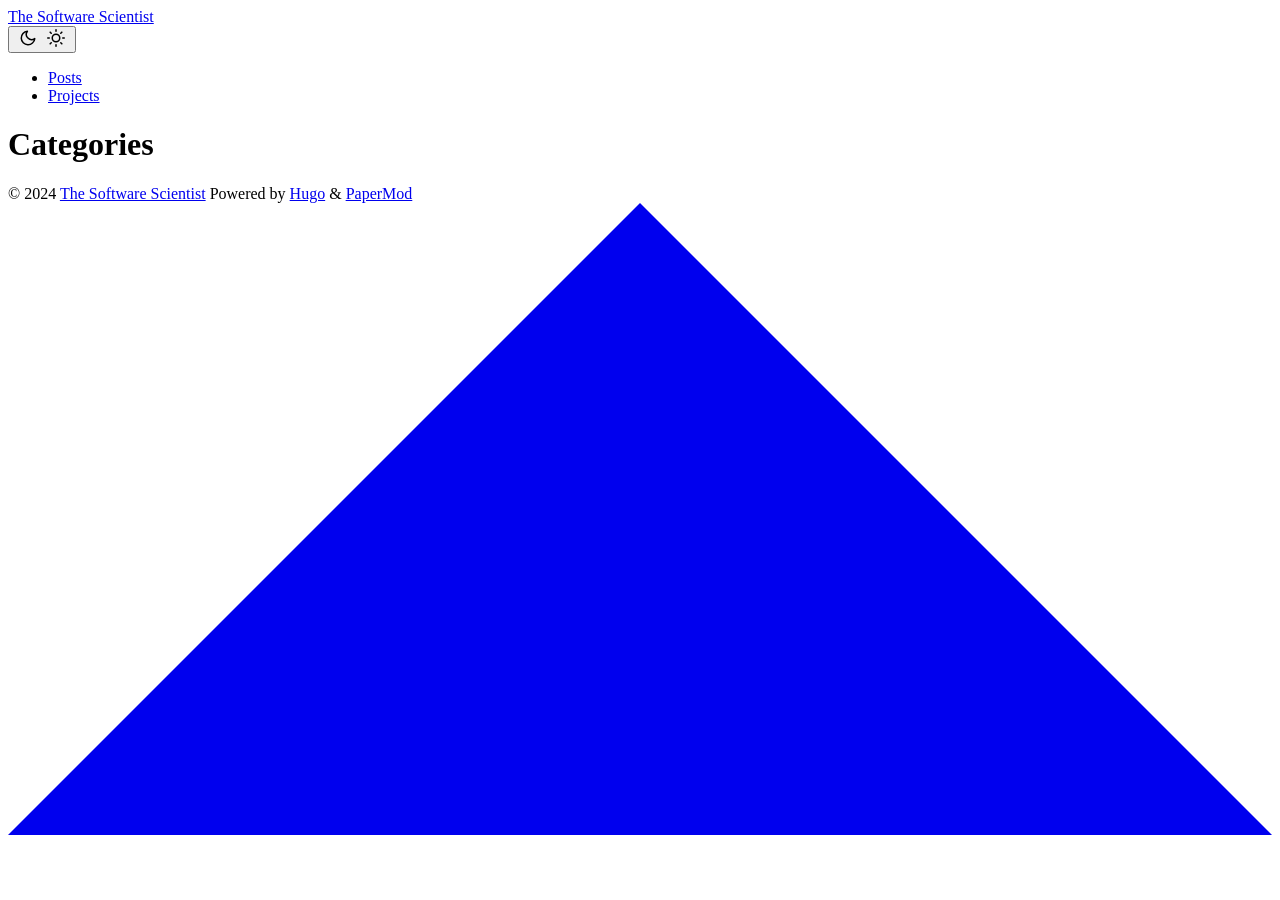
<file: docs/categories/index.html>
<!DOCTYPE html>
<html lang="en" dir="auto">

<head><meta charset="utf-8">
<meta http-equiv="X-UA-Compatible" content="IE=edge">
<meta name="viewport" content="width=device-width, initial-scale=1, shrink-to-fit=no">
<meta name="robots" content="index, follow">
<title>Categories | The Software Scientist</title>
<meta name="keywords" content="">
<meta name="description" content="">
<meta name="author" content="">
<link rel="canonical" href="https://tnahddisttud.github.io/categories/">
<link crossorigin="anonymous" href="https://tnahddisttud.github.io/assets/css/stylesheet.4599eadb9eb2ad3d0a8d6827b41a8fda8f2f4af226b63466c09c5fddbc8706b7.css" integrity="sha256-RZnq256yrT0KjWgntBqP2o8vSvImtjRmwJxf3byHBrc=" rel="preload stylesheet" as="style">
<link rel="icon" href="https://tnahddisttud.github.io/favicon/favicon.ico">
<link rel="icon" type="image/png" sizes="16x16" href="https://tnahddisttud.github.io/favicon/favicon-16x16.png">
<link rel="icon" type="image/png" sizes="32x32" href="https://tnahddisttud.github.io/favicon/favicon-32x32.png">
<link rel="apple-touch-icon" href="https://tnahddisttud.github.io/favicon/apple-touch-icon.png">
<link rel="mask-icon" href="https://tnahddisttud.github.io/safari-pinned-tab.svg">
<meta name="theme-color" content="#2e2e33">
<meta name="msapplication-TileColor" content="#2e2e33">
<link rel="alternate" type="application/rss+xml" href="https://tnahddisttud.github.io/categories/index.xml">
<link rel="alternate" hreflang="en" href="https://tnahddisttud.github.io/categories/">
<noscript>
    <style>
        #theme-toggle,
        .top-link {
            display: none;
        }

    </style>
    <style>
        @media (prefers-color-scheme: dark) {
            :root {
                --theme: rgb(29, 30, 32);
                --entry: rgb(46, 46, 51);
                --primary: rgb(218, 218, 219);
                --secondary: rgb(155, 156, 157);
                --tertiary: rgb(65, 66, 68);
                --content: rgb(196, 196, 197);
                --code-block-bg: rgb(46, 46, 51);
                --code-bg: rgb(55, 56, 62);
                --border: rgb(51, 51, 51);
            }

            .list {
                background: var(--theme);
            }

            .list:not(.dark)::-webkit-scrollbar-track {
                background: 0 0;
            }

            .list:not(.dark)::-webkit-scrollbar-thumb {
                border-color: var(--theme);
            }
        }

    </style>
</noscript><meta property="og:title" content="Categories" />
<meta property="og:description" content="" />
<meta property="og:type" content="website" />
<meta property="og:url" content="https://tnahddisttud.github.io/categories/" />

<meta name="twitter:card" content="summary"/>
<meta name="twitter:title" content="Categories"/>
<meta name="twitter:description" content=""/>

</head>

<body class="list" id="top">
<script>
    if (localStorage.getItem("pref-theme") === "dark") {
        document.body.classList.add('dark');
    } else if (localStorage.getItem("pref-theme") === "light") {
        document.body.classList.remove('dark')
    } else if (window.matchMedia('(prefers-color-scheme: dark)').matches) {
        document.body.classList.add('dark');
    }

</script>

<header class="header">
    <nav class="nav">
        <div class="logo">
            <a href="https://tnahddisttud.github.io/" accesskey="h" title="The Software Scientist (Alt + H)">The Software Scientist</a>
            <div class="logo-switches">
                <button id="theme-toggle" accesskey="t" title="(Alt + T)">
                    <svg id="moon" xmlns="http://www.w3.org/2000/svg" width="24" height="18" viewBox="0 0 24 24"
                        fill="none" stroke="currentColor" stroke-width="2" stroke-linecap="round"
                        stroke-linejoin="round">
                        <path d="M21 12.79A9 9 0 1 1 11.21 3 7 7 0 0 0 21 12.79z"></path>
                    </svg>
                    <svg id="sun" xmlns="http://www.w3.org/2000/svg" width="24" height="18" viewBox="0 0 24 24"
                        fill="none" stroke="currentColor" stroke-width="2" stroke-linecap="round"
                        stroke-linejoin="round">
                        <circle cx="12" cy="12" r="5"></circle>
                        <line x1="12" y1="1" x2="12" y2="3"></line>
                        <line x1="12" y1="21" x2="12" y2="23"></line>
                        <line x1="4.22" y1="4.22" x2="5.64" y2="5.64"></line>
                        <line x1="18.36" y1="18.36" x2="19.78" y2="19.78"></line>
                        <line x1="1" y1="12" x2="3" y2="12"></line>
                        <line x1="21" y1="12" x2="23" y2="12"></line>
                        <line x1="4.22" y1="19.78" x2="5.64" y2="18.36"></line>
                        <line x1="18.36" y1="5.64" x2="19.78" y2="4.22"></line>
                    </svg>
                </button>
            </div>
        </div>
        <ul id="menu">
            <li>
                <a href="https://tnahddisttud.github.io/blog/" title="Posts">
                    <span>Posts</span>
                </a>
            </li>
            <li>
                <a href="https://tnahddisttud.github.io/projects/" title="Projects">
                    <span>Projects</span>
                </a>
            </li>
        </ul>
    </nav>
</header>
<main class="main">
<header class="page-header">
    <h1>Categories</h1>
</header>

<ul class="terms-tags">
</ul>
    </main>
    
<footer class="footer">
    <span>&copy; 2024 <a href="https://tnahddisttud.github.io/">The Software Scientist</a></span>
    <span>
        Powered by
        <a href="https://gohugo.io/" rel="noopener noreferrer" target="_blank">Hugo</a> &
        <a href="https://github.com/adityatelange/hugo-PaperMod/" rel="noopener" target="_blank">PaperMod</a>
    </span>
</footer>
<a href="#top" aria-label="go to top" title="Go to Top (Alt + G)" class="top-link" id="top-link" accesskey="g">
    <svg xmlns="http://www.w3.org/2000/svg" viewBox="0 0 12 6" fill="currentColor">
        <path d="M12 6H0l6-6z" />
    </svg>
</a>

<script>
    let menu = document.getElementById('menu')
    if (menu) {
        menu.scrollLeft = localStorage.getItem("menu-scroll-position");
        menu.onscroll = function () {
            localStorage.setItem("menu-scroll-position", menu.scrollLeft);
        }
    }

    document.querySelectorAll('a[href^="#"]').forEach(anchor => {
        anchor.addEventListener("click", function (e) {
            e.preventDefault();
            var id = this.getAttribute("href").substr(1);
            if (!window.matchMedia('(prefers-reduced-motion: reduce)').matches) {
                document.querySelector(`[id='${decodeURIComponent(id)}']`).scrollIntoView({
                    behavior: "smooth"
                });
            } else {
                document.querySelector(`[id='${decodeURIComponent(id)}']`).scrollIntoView();
            }
            if (id === "top") {
                history.replaceState(null, null, " ");
            } else {
                history.pushState(null, null, `#${id}`);
            }
        });
    });

</script>
<script>
    var mybutton = document.getElementById("top-link");
    window.onscroll = function () {
        if (document.body.scrollTop > 800 || document.documentElement.scrollTop > 800) {
            mybutton.style.visibility = "visible";
            mybutton.style.opacity = "1";
        } else {
            mybutton.style.visibility = "hidden";
            mybutton.style.opacity = "0";
        }
    };

</script>
<script>
    document.getElementById("theme-toggle").addEventListener("click", () => {
        if (document.body.className.includes("dark")) {
            document.body.classList.remove('dark');
            localStorage.setItem("pref-theme", 'light');
        } else {
            document.body.classList.add('dark');
            localStorage.setItem("pref-theme", 'dark');
        }
    })

</script>
</body>

</html>
</file>
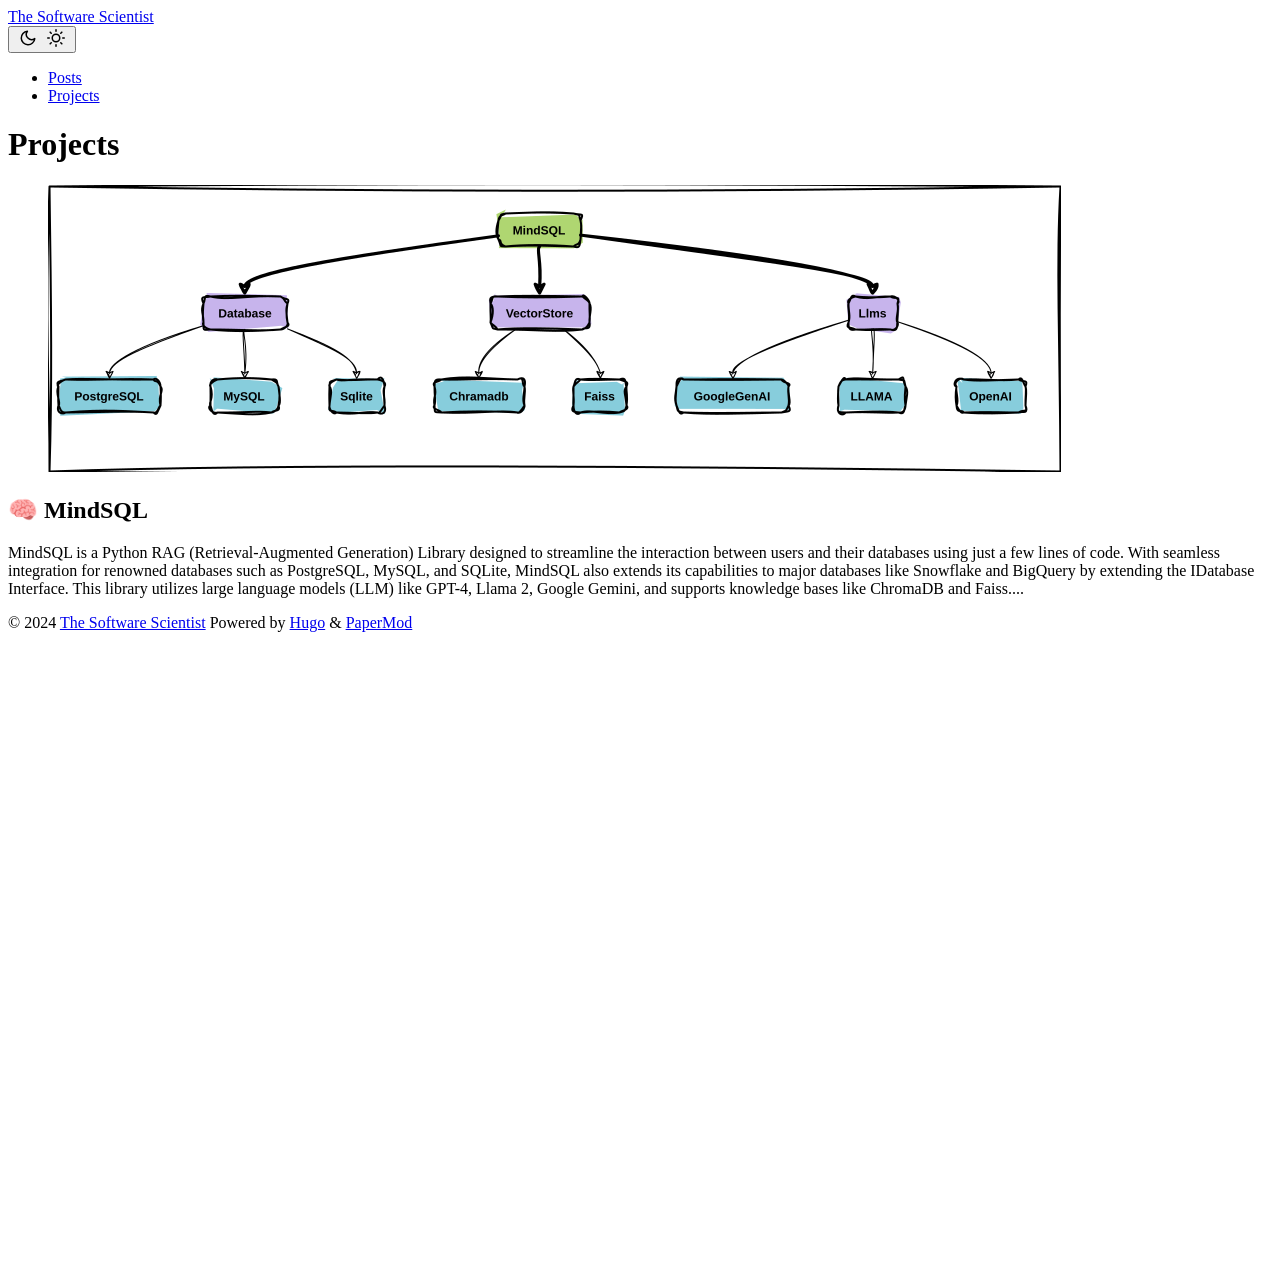
<file: docs/projects/index.html>
<!DOCTYPE html>
<html lang="en" dir="auto">

<head><meta charset="utf-8">
<meta http-equiv="X-UA-Compatible" content="IE=edge">
<meta name="viewport" content="width=device-width, initial-scale=1, shrink-to-fit=no">
<meta name="robots" content="index, follow">
<title>Projects | The Software Scientist</title>
<meta name="keywords" content="">
<meta name="description" content="Projects - The Software Scientist">
<meta name="author" content="">
<link rel="canonical" href="https://tnahddisttud.github.io/projects/">
<link crossorigin="anonymous" href="https://tnahddisttud.github.io/assets/css/stylesheet.4599eadb9eb2ad3d0a8d6827b41a8fda8f2f4af226b63466c09c5fddbc8706b7.css" integrity="sha256-RZnq256yrT0KjWgntBqP2o8vSvImtjRmwJxf3byHBrc=" rel="preload stylesheet" as="style">
<link rel="icon" href="https://tnahddisttud.github.io/favicon/favicon.ico">
<link rel="icon" type="image/png" sizes="16x16" href="https://tnahddisttud.github.io/favicon/favicon-16x16.png">
<link rel="icon" type="image/png" sizes="32x32" href="https://tnahddisttud.github.io/favicon/favicon-32x32.png">
<link rel="apple-touch-icon" href="https://tnahddisttud.github.io/favicon/apple-touch-icon.png">
<link rel="mask-icon" href="https://tnahddisttud.github.io/safari-pinned-tab.svg">
<meta name="theme-color" content="#2e2e33">
<meta name="msapplication-TileColor" content="#2e2e33">
<link rel="alternate" type="application/rss+xml" href="https://tnahddisttud.github.io/projects/index.xml">
<link rel="alternate" hreflang="en" href="https://tnahddisttud.github.io/projects/">
<noscript>
    <style>
        #theme-toggle,
        .top-link {
            display: none;
        }

    </style>
    <style>
        @media (prefers-color-scheme: dark) {
            :root {
                --theme: rgb(29, 30, 32);
                --entry: rgb(46, 46, 51);
                --primary: rgb(218, 218, 219);
                --secondary: rgb(155, 156, 157);
                --tertiary: rgb(65, 66, 68);
                --content: rgb(196, 196, 197);
                --code-block-bg: rgb(46, 46, 51);
                --code-bg: rgb(55, 56, 62);
                --border: rgb(51, 51, 51);
            }

            .list {
                background: var(--theme);
            }

            .list:not(.dark)::-webkit-scrollbar-track {
                background: 0 0;
            }

            .list:not(.dark)::-webkit-scrollbar-thumb {
                border-color: var(--theme);
            }
        }

    </style>
</noscript><meta property="og:title" content="Projects" />
<meta property="og:description" content="" />
<meta property="og:type" content="website" />
<meta property="og:url" content="https://tnahddisttud.github.io/projects/" />

<meta name="twitter:card" content="summary"/>
<meta name="twitter:title" content="Projects"/>
<meta name="twitter:description" content=""/>


<script type="application/ld+json">
{
  "@context": "https://schema.org",
  "@type": "BreadcrumbList",
  "itemListElement": [
    {
      "@type": "ListItem",
      "position":  1 ,
      "name": "Projects",
      "item": "https://tnahddisttud.github.io/projects/"
    }
  ]
}
</script>
</head>

<body class="list" id="top">
<script>
    if (localStorage.getItem("pref-theme") === "dark") {
        document.body.classList.add('dark');
    } else if (localStorage.getItem("pref-theme") === "light") {
        document.body.classList.remove('dark')
    } else if (window.matchMedia('(prefers-color-scheme: dark)').matches) {
        document.body.classList.add('dark');
    }

</script>

<header class="header">
    <nav class="nav">
        <div class="logo">
            <a href="https://tnahddisttud.github.io/" accesskey="h" title="The Software Scientist (Alt + H)">The Software Scientist</a>
            <div class="logo-switches">
                <button id="theme-toggle" accesskey="t" title="(Alt + T)">
                    <svg id="moon" xmlns="http://www.w3.org/2000/svg" width="24" height="18" viewBox="0 0 24 24"
                        fill="none" stroke="currentColor" stroke-width="2" stroke-linecap="round"
                        stroke-linejoin="round">
                        <path d="M21 12.79A9 9 0 1 1 11.21 3 7 7 0 0 0 21 12.79z"></path>
                    </svg>
                    <svg id="sun" xmlns="http://www.w3.org/2000/svg" width="24" height="18" viewBox="0 0 24 24"
                        fill="none" stroke="currentColor" stroke-width="2" stroke-linecap="round"
                        stroke-linejoin="round">
                        <circle cx="12" cy="12" r="5"></circle>
                        <line x1="12" y1="1" x2="12" y2="3"></line>
                        <line x1="12" y1="21" x2="12" y2="23"></line>
                        <line x1="4.22" y1="4.22" x2="5.64" y2="5.64"></line>
                        <line x1="18.36" y1="18.36" x2="19.78" y2="19.78"></line>
                        <line x1="1" y1="12" x2="3" y2="12"></line>
                        <line x1="21" y1="12" x2="23" y2="12"></line>
                        <line x1="4.22" y1="19.78" x2="5.64" y2="18.36"></line>
                        <line x1="18.36" y1="5.64" x2="19.78" y2="4.22"></line>
                    </svg>
                </button>
            </div>
        </div>
        <ul id="menu">
            <li>
                <a href="https://tnahddisttud.github.io/blog/" title="Posts">
                    <span>Posts</span>
                </a>
            </li>
            <li>
                <a href="https://tnahddisttud.github.io/projects/" title="Projects">
                    <span class="active">Projects</span>
                </a>
            </li>
        </ul>
    </nav>
</header>
<main class="main"> 
<header class="page-header">
  <h1>
    Projects
  </h1>
</header>

<article class="post-entry"> 
<figure class="entry-cover"><img loading="lazy" src="https://tnahddisttud.github.io/img/projects/mindsql/cover.png" alt="MindSQL Architecture">
</figure>
  <header class="entry-header">
    <h2 class="entry-hint-parent">🧠 MindSQL
    </h2>
  </header>
  <div class="entry-content">
    <p>MindSQL is a Python RAG (Retrieval-Augmented Generation) Library designed to streamline the interaction between users and their databases using just a few lines of code. With seamless integration for renowned databases such as PostgreSQL, MySQL, and SQLite, MindSQL also extends its capabilities to major databases like Snowflake and BigQuery by extending the IDatabase Interface. This library utilizes large language models (LLM) like GPT-4, Llama 2, Google Gemini, and supports knowledge bases like ChromaDB and Faiss....</p>
  </div>
  <footer class="entry-footer"></footer>
  <a class="entry-link" aria-label="post link to 🧠 MindSQL" href="https://tnahddisttud.github.io/projects/mindsql/"></a>
</article>
    </main>
    
<footer class="footer">
    <span>&copy; 2024 <a href="https://tnahddisttud.github.io/">The Software Scientist</a></span>
    <span>
        Powered by
        <a href="https://gohugo.io/" rel="noopener noreferrer" target="_blank">Hugo</a> &
        <a href="https://github.com/adityatelange/hugo-PaperMod/" rel="noopener" target="_blank">PaperMod</a>
    </span>
</footer>
<a href="#top" aria-label="go to top" title="Go to Top (Alt + G)" class="top-link" id="top-link" accesskey="g">
    <svg xmlns="http://www.w3.org/2000/svg" viewBox="0 0 12 6" fill="currentColor">
        <path d="M12 6H0l6-6z" />
    </svg>
</a>

<script>
    let menu = document.getElementById('menu')
    if (menu) {
        menu.scrollLeft = localStorage.getItem("menu-scroll-position");
        menu.onscroll = function () {
            localStorage.setItem("menu-scroll-position", menu.scrollLeft);
        }
    }

    document.querySelectorAll('a[href^="#"]').forEach(anchor => {
        anchor.addEventListener("click", function (e) {
            e.preventDefault();
            var id = this.getAttribute("href").substr(1);
            if (!window.matchMedia('(prefers-reduced-motion: reduce)').matches) {
                document.querySelector(`[id='${decodeURIComponent(id)}']`).scrollIntoView({
                    behavior: "smooth"
                });
            } else {
                document.querySelector(`[id='${decodeURIComponent(id)}']`).scrollIntoView();
            }
            if (id === "top") {
                history.replaceState(null, null, " ");
            } else {
                history.pushState(null, null, `#${id}`);
            }
        });
    });

</script>
<script>
    var mybutton = document.getElementById("top-link");
    window.onscroll = function () {
        if (document.body.scrollTop > 800 || document.documentElement.scrollTop > 800) {
            mybutton.style.visibility = "visible";
            mybutton.style.opacity = "1";
        } else {
            mybutton.style.visibility = "hidden";
            mybutton.style.opacity = "0";
        }
    };

</script>
<script>
    document.getElementById("theme-toggle").addEventListener("click", () => {
        if (document.body.className.includes("dark")) {
            document.body.classList.remove('dark');
            localStorage.setItem("pref-theme", 'light');
        } else {
            document.body.classList.add('dark');
            localStorage.setItem("pref-theme", 'dark');
        }
    })

</script>
</body>

</html>
</file>
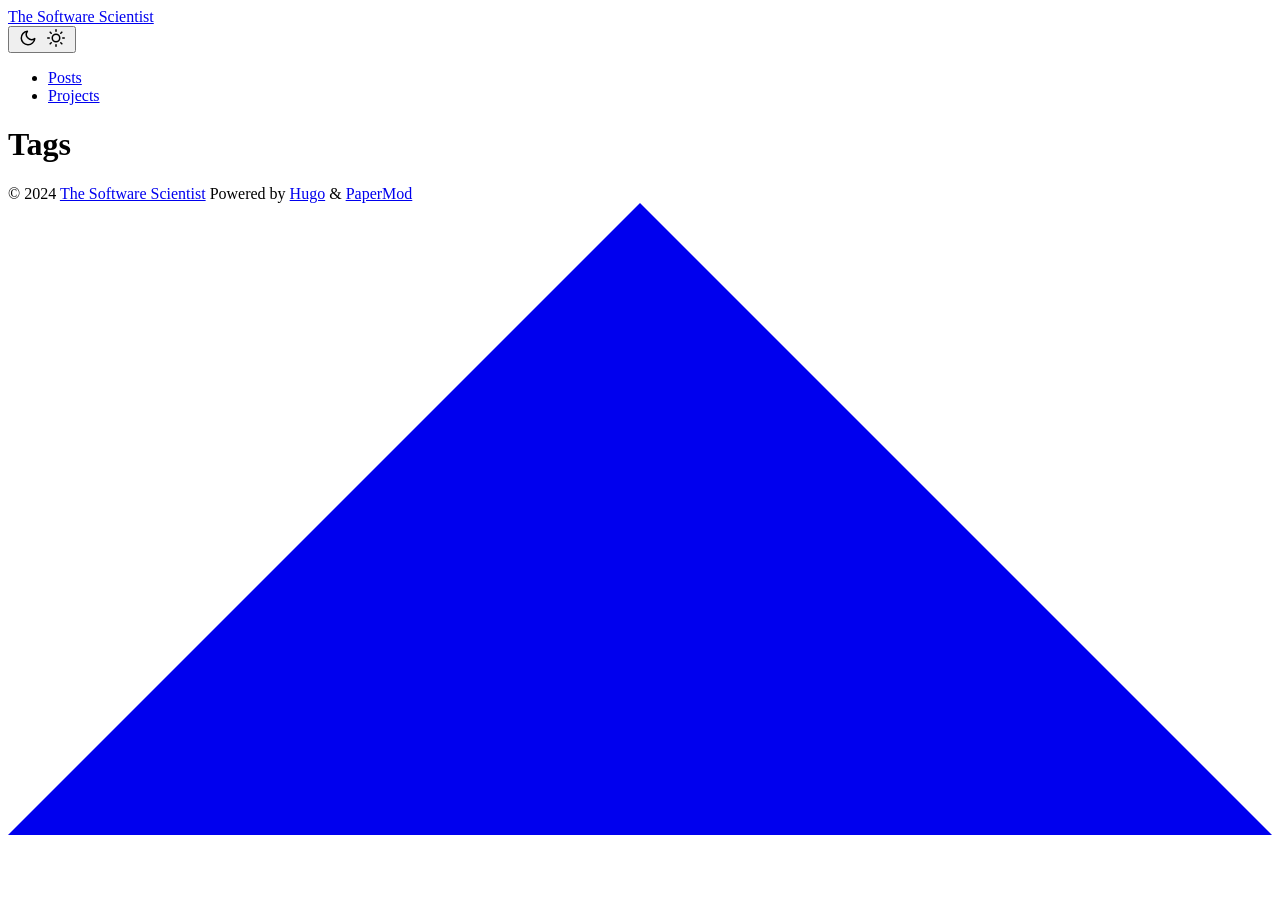
<file: docs/tags/index.html>
<!DOCTYPE html>
<html lang="en" dir="auto">

<head><meta charset="utf-8">
<meta http-equiv="X-UA-Compatible" content="IE=edge">
<meta name="viewport" content="width=device-width, initial-scale=1, shrink-to-fit=no">
<meta name="robots" content="index, follow">
<title>Tags | The Software Scientist</title>
<meta name="keywords" content="">
<meta name="description" content="">
<meta name="author" content="">
<link rel="canonical" href="https://tnahddisttud.github.io/tags/">
<link crossorigin="anonymous" href="https://tnahddisttud.github.io/assets/css/stylesheet.4599eadb9eb2ad3d0a8d6827b41a8fda8f2f4af226b63466c09c5fddbc8706b7.css" integrity="sha256-RZnq256yrT0KjWgntBqP2o8vSvImtjRmwJxf3byHBrc=" rel="preload stylesheet" as="style">
<link rel="icon" href="https://tnahddisttud.github.io/favicon/favicon.ico">
<link rel="icon" type="image/png" sizes="16x16" href="https://tnahddisttud.github.io/favicon/favicon-16x16.png">
<link rel="icon" type="image/png" sizes="32x32" href="https://tnahddisttud.github.io/favicon/favicon-32x32.png">
<link rel="apple-touch-icon" href="https://tnahddisttud.github.io/favicon/apple-touch-icon.png">
<link rel="mask-icon" href="https://tnahddisttud.github.io/safari-pinned-tab.svg">
<meta name="theme-color" content="#2e2e33">
<meta name="msapplication-TileColor" content="#2e2e33">
<link rel="alternate" type="application/rss+xml" href="https://tnahddisttud.github.io/tags/index.xml">
<link rel="alternate" hreflang="en" href="https://tnahddisttud.github.io/tags/">
<noscript>
    <style>
        #theme-toggle,
        .top-link {
            display: none;
        }

    </style>
    <style>
        @media (prefers-color-scheme: dark) {
            :root {
                --theme: rgb(29, 30, 32);
                --entry: rgb(46, 46, 51);
                --primary: rgb(218, 218, 219);
                --secondary: rgb(155, 156, 157);
                --tertiary: rgb(65, 66, 68);
                --content: rgb(196, 196, 197);
                --code-block-bg: rgb(46, 46, 51);
                --code-bg: rgb(55, 56, 62);
                --border: rgb(51, 51, 51);
            }

            .list {
                background: var(--theme);
            }

            .list:not(.dark)::-webkit-scrollbar-track {
                background: 0 0;
            }

            .list:not(.dark)::-webkit-scrollbar-thumb {
                border-color: var(--theme);
            }
        }

    </style>
</noscript><meta property="og:title" content="Tags" />
<meta property="og:description" content="" />
<meta property="og:type" content="website" />
<meta property="og:url" content="https://tnahddisttud.github.io/tags/" />

<meta name="twitter:card" content="summary"/>
<meta name="twitter:title" content="Tags"/>
<meta name="twitter:description" content=""/>

</head>

<body class="list" id="top">
<script>
    if (localStorage.getItem("pref-theme") === "dark") {
        document.body.classList.add('dark');
    } else if (localStorage.getItem("pref-theme") === "light") {
        document.body.classList.remove('dark')
    } else if (window.matchMedia('(prefers-color-scheme: dark)').matches) {
        document.body.classList.add('dark');
    }

</script>

<header class="header">
    <nav class="nav">
        <div class="logo">
            <a href="https://tnahddisttud.github.io/" accesskey="h" title="The Software Scientist (Alt + H)">The Software Scientist</a>
            <div class="logo-switches">
                <button id="theme-toggle" accesskey="t" title="(Alt + T)">
                    <svg id="moon" xmlns="http://www.w3.org/2000/svg" width="24" height="18" viewBox="0 0 24 24"
                        fill="none" stroke="currentColor" stroke-width="2" stroke-linecap="round"
                        stroke-linejoin="round">
                        <path d="M21 12.79A9 9 0 1 1 11.21 3 7 7 0 0 0 21 12.79z"></path>
                    </svg>
                    <svg id="sun" xmlns="http://www.w3.org/2000/svg" width="24" height="18" viewBox="0 0 24 24"
                        fill="none" stroke="currentColor" stroke-width="2" stroke-linecap="round"
                        stroke-linejoin="round">
                        <circle cx="12" cy="12" r="5"></circle>
                        <line x1="12" y1="1" x2="12" y2="3"></line>
                        <line x1="12" y1="21" x2="12" y2="23"></line>
                        <line x1="4.22" y1="4.22" x2="5.64" y2="5.64"></line>
                        <line x1="18.36" y1="18.36" x2="19.78" y2="19.78"></line>
                        <line x1="1" y1="12" x2="3" y2="12"></line>
                        <line x1="21" y1="12" x2="23" y2="12"></line>
                        <line x1="4.22" y1="19.78" x2="5.64" y2="18.36"></line>
                        <line x1="18.36" y1="5.64" x2="19.78" y2="4.22"></line>
                    </svg>
                </button>
            </div>
        </div>
        <ul id="menu">
            <li>
                <a href="https://tnahddisttud.github.io/blog/" title="Posts">
                    <span>Posts</span>
                </a>
            </li>
            <li>
                <a href="https://tnahddisttud.github.io/projects/" title="Projects">
                    <span>Projects</span>
                </a>
            </li>
        </ul>
    </nav>
</header>
<main class="main">
<header class="page-header">
    <h1>Tags</h1>
</header>

<ul class="terms-tags">
</ul>
    </main>
    
<footer class="footer">
    <span>&copy; 2024 <a href="https://tnahddisttud.github.io/">The Software Scientist</a></span>
    <span>
        Powered by
        <a href="https://gohugo.io/" rel="noopener noreferrer" target="_blank">Hugo</a> &
        <a href="https://github.com/adityatelange/hugo-PaperMod/" rel="noopener" target="_blank">PaperMod</a>
    </span>
</footer>
<a href="#top" aria-label="go to top" title="Go to Top (Alt + G)" class="top-link" id="top-link" accesskey="g">
    <svg xmlns="http://www.w3.org/2000/svg" viewBox="0 0 12 6" fill="currentColor">
        <path d="M12 6H0l6-6z" />
    </svg>
</a>

<script>
    let menu = document.getElementById('menu')
    if (menu) {
        menu.scrollLeft = localStorage.getItem("menu-scroll-position");
        menu.onscroll = function () {
            localStorage.setItem("menu-scroll-position", menu.scrollLeft);
        }
    }

    document.querySelectorAll('a[href^="#"]').forEach(anchor => {
        anchor.addEventListener("click", function (e) {
            e.preventDefault();
            var id = this.getAttribute("href").substr(1);
            if (!window.matchMedia('(prefers-reduced-motion: reduce)').matches) {
                document.querySelector(`[id='${decodeURIComponent(id)}']`).scrollIntoView({
                    behavior: "smooth"
                });
            } else {
                document.querySelector(`[id='${decodeURIComponent(id)}']`).scrollIntoView();
            }
            if (id === "top") {
                history.replaceState(null, null, " ");
            } else {
                history.pushState(null, null, `#${id}`);
            }
        });
    });

</script>
<script>
    var mybutton = document.getElementById("top-link");
    window.onscroll = function () {
        if (document.body.scrollTop > 800 || document.documentElement.scrollTop > 800) {
            mybutton.style.visibility = "visible";
            mybutton.style.opacity = "1";
        } else {
            mybutton.style.visibility = "hidden";
            mybutton.style.opacity = "0";
        }
    };

</script>
<script>
    document.getElementById("theme-toggle").addEventListener("click", () => {
        if (document.body.className.includes("dark")) {
            document.body.classList.remove('dark');
            localStorage.setItem("pref-theme", 'light');
        } else {
            document.body.classList.add('dark');
            localStorage.setItem("pref-theme", 'dark');
        }
    })

</script>
</body>

</html>
</file>
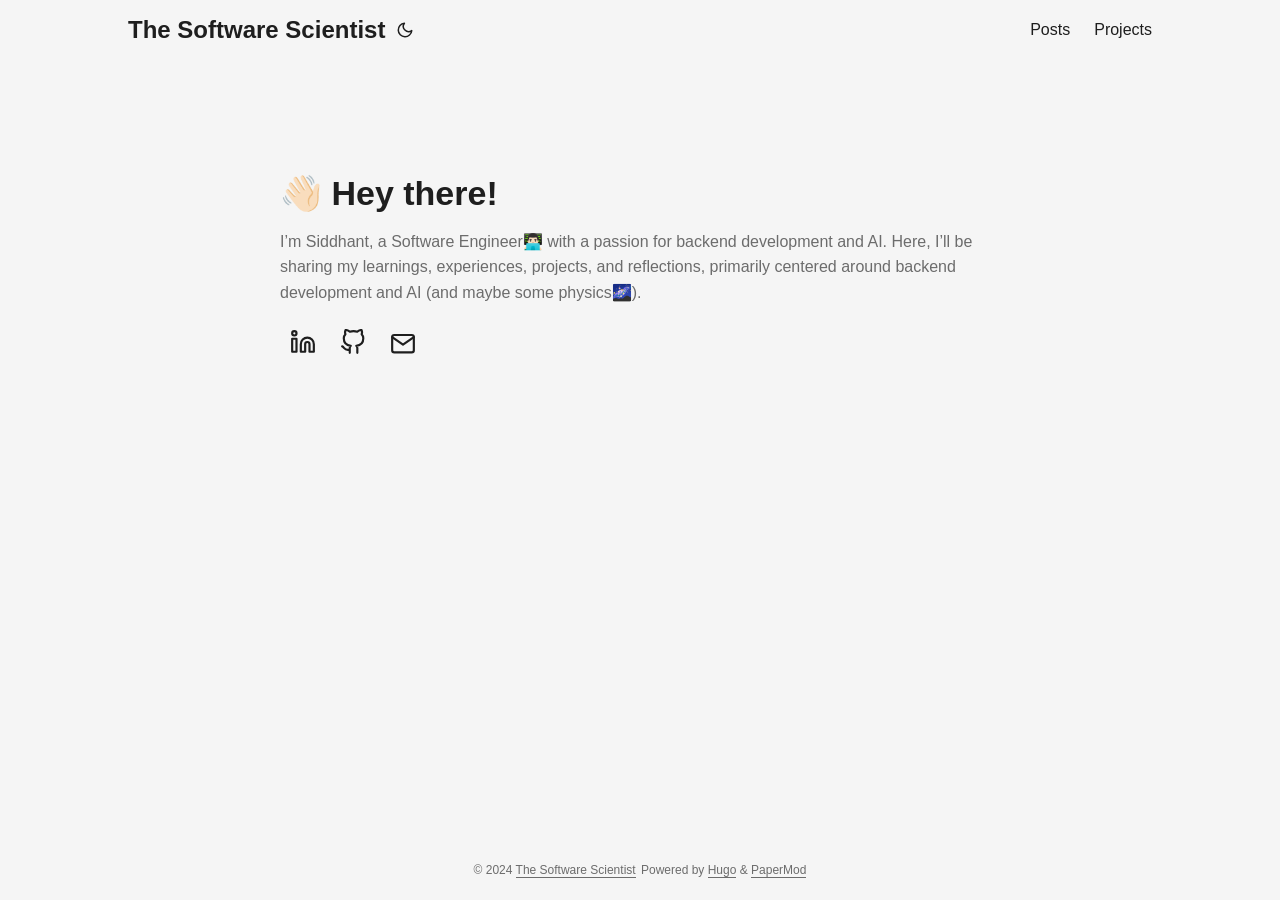
<file: page/1/index.html>
<!DOCTYPE html>
<html lang="en-us">
  <head>
    <title>https://tnahddisttud.github.io/</title>
    <link rel="canonical" href="https://tnahddisttud.github.io/">
    <meta name="robots" content="noindex">
    <meta charset="utf-8">
    <meta http-equiv="refresh" content="0; url=https://tnahddisttud.github.io/">
  </head>
</html>
</file>
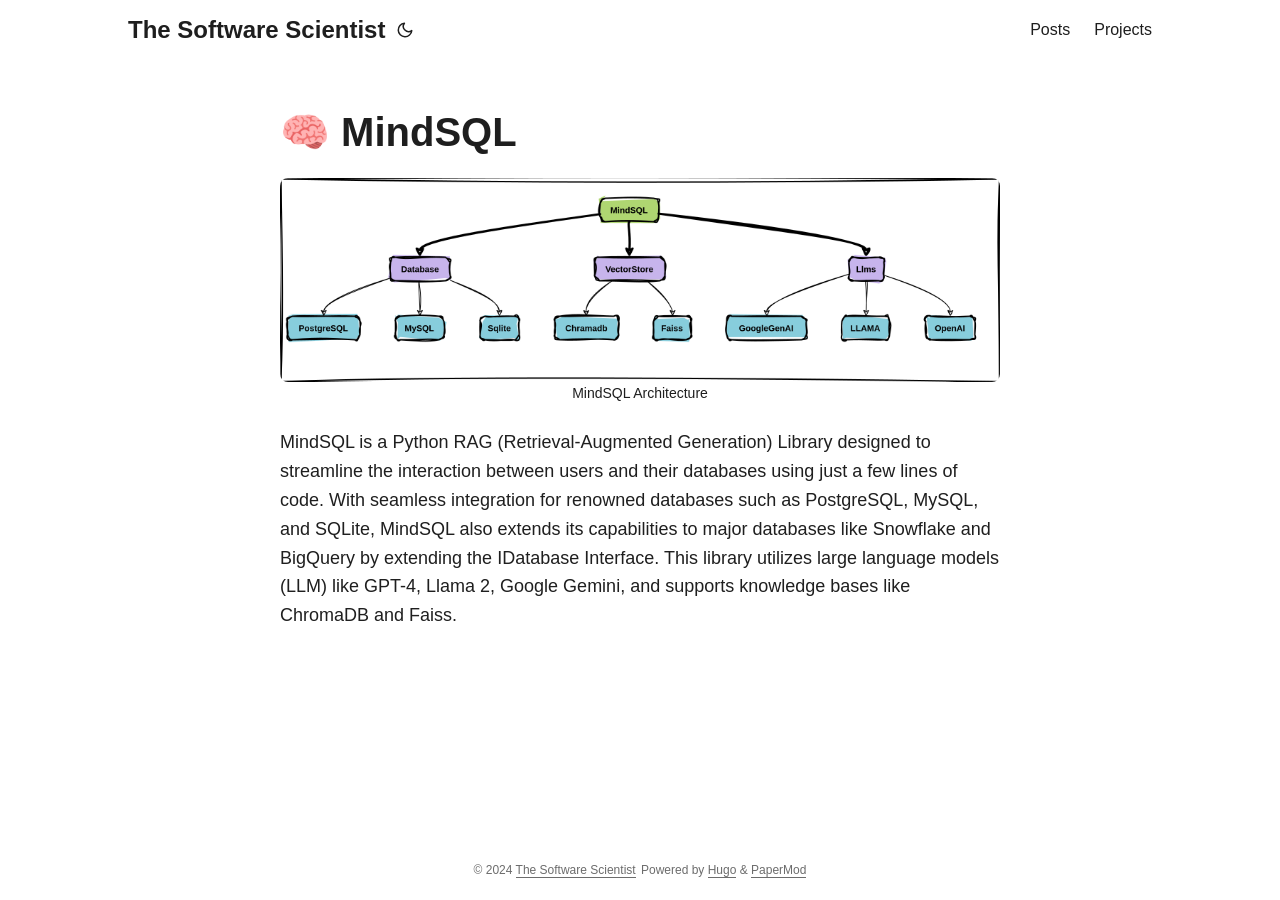
<file: projects/mindsql/index.html>
<!DOCTYPE html>
<html lang="en" dir="auto">

<head><meta charset="utf-8">
<meta http-equiv="X-UA-Compatible" content="IE=edge">
<meta name="viewport" content="width=device-width, initial-scale=1, shrink-to-fit=no">
<meta name="robots" content="index, follow">
<title>🧠 MindSQL | The Software Scientist</title>
<meta name="keywords" content="">
<meta name="description" content="MindSQL is a Python RAG (Retrieval-Augmented Generation) Library designed to streamline the interaction between users and their databases using just a few lines of code. With seamless integration for renowned databases such as PostgreSQL, MySQL, and SQLite, MindSQL also extends its capabilities to major databases like Snowflake and BigQuery by extending the IDatabase Interface. This library utilizes large language models (LLM) like GPT-4, Llama 2, Google Gemini, and supports knowledge bases like ChromaDB and Faiss.">
<meta name="author" content="">
<link rel="canonical" href="https://tnahddisttud.github.io/projects/mindsql/">
<link crossorigin="anonymous" href="https://tnahddisttud.github.io/assets/css/stylesheet.4599eadb9eb2ad3d0a8d6827b41a8fda8f2f4af226b63466c09c5fddbc8706b7.css" rel="preload stylesheet" as="style">
<link rel="icon" href="https://tnahddisttud.github.io/favicon/favicon.ico">
<link rel="icon" type="image/png" sizes="16x16" href="https://tnahddisttud.github.io/favicon/favicon-16x16.png">
<link rel="icon" type="image/png" sizes="32x32" href="https://tnahddisttud.github.io/favicon/favicon-32x32.png">
<link rel="apple-touch-icon" href="https://tnahddisttud.github.io/favicon/apple-touch-icon.png">
<link rel="mask-icon" href="https://tnahddisttud.github.io/safari-pinned-tab.svg">
<meta name="theme-color" content="#2e2e33">
<meta name="msapplication-TileColor" content="#2e2e33">
<link rel="alternate" hreflang="en" href="https://tnahddisttud.github.io/projects/mindsql/">
<noscript>
    <style>
        #theme-toggle,
        .top-link {
            display: none;
        }

    </style>
    <style>
        @media (prefers-color-scheme: dark) {
            :root {
                --theme: rgb(29, 30, 32);
                --entry: rgb(46, 46, 51);
                --primary: rgb(218, 218, 219);
                --secondary: rgb(155, 156, 157);
                --tertiary: rgb(65, 66, 68);
                --content: rgb(196, 196, 197);
                --code-block-bg: rgb(46, 46, 51);
                --code-bg: rgb(55, 56, 62);
                --border: rgb(51, 51, 51);
            }

            .list {
                background: var(--theme);
            }

            .list:not(.dark)::-webkit-scrollbar-track {
                background: 0 0;
            }

            .list:not(.dark)::-webkit-scrollbar-thumb {
                border-color: var(--theme);
            }
        }

    </style>
</noscript><meta property="og:title" content="🧠 MindSQL" />
<meta property="og:description" content="MindSQL is a Python RAG (Retrieval-Augmented Generation) Library designed to streamline the interaction between users and their databases using just a few lines of code. With seamless integration for renowned databases such as PostgreSQL, MySQL, and SQLite, MindSQL also extends its capabilities to major databases like Snowflake and BigQuery by extending the IDatabase Interface. This library utilizes large language models (LLM) like GPT-4, Llama 2, Google Gemini, and supports knowledge bases like ChromaDB and Faiss." />
<meta property="og:type" content="article" />
<meta property="og:url" content="https://tnahddisttud.github.io/projects/mindsql/" />
<meta property="og:image" content="https://tnahddisttud.github.io/projects/mindsql/img/projects/mindsql/cover.png" /><meta property="article:section" content="projects" />



<meta name="twitter:card" content="summary_large_image" />
<meta name="twitter:image" content="https://tnahddisttud.github.io/projects/mindsql/img/projects/mindsql/cover.png" />
<meta name="twitter:title" content="🧠 MindSQL"/>
<meta name="twitter:description" content="MindSQL is a Python RAG (Retrieval-Augmented Generation) Library designed to streamline the interaction between users and their databases using just a few lines of code. With seamless integration for renowned databases such as PostgreSQL, MySQL, and SQLite, MindSQL also extends its capabilities to major databases like Snowflake and BigQuery by extending the IDatabase Interface. This library utilizes large language models (LLM) like GPT-4, Llama 2, Google Gemini, and supports knowledge bases like ChromaDB and Faiss."/>


<script type="application/ld+json">
{
  "@context": "https://schema.org",
  "@type": "BreadcrumbList",
  "itemListElement": [
    {
      "@type": "ListItem",
      "position":  1 ,
      "name": "Projects",
      "item": "https://tnahddisttud.github.io/projects/"
    }, 
    {
      "@type": "ListItem",
      "position":  2 ,
      "name": "🧠 MindSQL",
      "item": "https://tnahddisttud.github.io/projects/mindsql/"
    }
  ]
}
</script>
<script type="application/ld+json">
{
  "@context": "https://schema.org",
  "@type": "BlogPosting",
  "headline": "🧠 MindSQL",
  "name": "🧠 MindSQL",
  "description": "MindSQL is a Python RAG (Retrieval-Augmented Generation) Library designed to streamline the interaction between users and their databases using just a few lines of code. With seamless integration for renowned databases such as PostgreSQL, MySQL, and SQLite, MindSQL also extends its capabilities to major databases like Snowflake and BigQuery by extending the IDatabase Interface. This library utilizes large language models (LLM) like GPT-4, Llama 2, Google Gemini, and supports knowledge bases like ChromaDB and Faiss.",
  "keywords": [
    
  ],
  "articleBody": "MindSQL is a Python RAG (Retrieval-Augmented Generation) Library designed to streamline the interaction between users and their databases using just a few lines of code. With seamless integration for renowned databases such as PostgreSQL, MySQL, and SQLite, MindSQL also extends its capabilities to major databases like Snowflake and BigQuery by extending the IDatabase Interface. This library utilizes large language models (LLM) like GPT-4, Llama 2, Google Gemini, and supports knowledge bases like ChromaDB and Faiss.\n",
  "wordCount" : "75",
  "inLanguage": "en",
  "image":"https://tnahddisttud.github.io/projects/mindsql/img/projects/mindsql/cover.png","datePublished": "0001-01-01T00:00:00Z",
  "dateModified": "0001-01-01T00:00:00Z",
  "mainEntityOfPage": {
    "@type": "WebPage",
    "@id": "https://tnahddisttud.github.io/projects/mindsql/"
  },
  "publisher": {
    "@type": "Organization",
    "name": "The Software Scientist",
    "logo": {
      "@type": "ImageObject",
      "url": "https://tnahddisttud.github.io/favicon/favicon.ico"
    }
  }
}
</script>
</head>

<body class="" id="top">
<script>
    if (localStorage.getItem("pref-theme") === "dark") {
        document.body.classList.add('dark');
    } else if (localStorage.getItem("pref-theme") === "light") {
        document.body.classList.remove('dark')
    } else if (window.matchMedia('(prefers-color-scheme: dark)').matches) {
        document.body.classList.add('dark');
    }

</script>

<header class="header">
    <nav class="nav">
        <div class="logo">
            <a href="https://tnahddisttud.github.io/" accesskey="h" title="The Software Scientist (Alt + H)">The Software Scientist</a>
            <div class="logo-switches">
                <button id="theme-toggle" accesskey="t" title="(Alt + T)">
                    <svg id="moon" xmlns="http://www.w3.org/2000/svg" width="24" height="18" viewBox="0 0 24 24"
                        fill="none" stroke="currentColor" stroke-width="2" stroke-linecap="round"
                        stroke-linejoin="round">
                        <path d="M21 12.79A9 9 0 1 1 11.21 3 7 7 0 0 0 21 12.79z"></path>
                    </svg>
                    <svg id="sun" xmlns="http://www.w3.org/2000/svg" width="24" height="18" viewBox="0 0 24 24"
                        fill="none" stroke="currentColor" stroke-width="2" stroke-linecap="round"
                        stroke-linejoin="round">
                        <circle cx="12" cy="12" r="5"></circle>
                        <line x1="12" y1="1" x2="12" y2="3"></line>
                        <line x1="12" y1="21" x2="12" y2="23"></line>
                        <line x1="4.22" y1="4.22" x2="5.64" y2="5.64"></line>
                        <line x1="18.36" y1="18.36" x2="19.78" y2="19.78"></line>
                        <line x1="1" y1="12" x2="3" y2="12"></line>
                        <line x1="21" y1="12" x2="23" y2="12"></line>
                        <line x1="4.22" y1="19.78" x2="5.64" y2="18.36"></line>
                        <line x1="18.36" y1="5.64" x2="19.78" y2="4.22"></line>
                    </svg>
                </button>
            </div>
        </div>
        <ul id="menu">
            <li>
                <a href="https://tnahddisttud.github.io/blog/" title="Posts">
                    <span>Posts</span>
                </a>
            </li>
            <li>
                <a href="https://tnahddisttud.github.io/projects/" title="Projects">
                    <span>Projects</span>
                </a>
            </li>
        </ul>
    </nav>
</header>
<main class="main">

<article class="post-single">
  <header class="post-header">
    
    <h1 class="post-title entry-hint-parent">
      🧠 MindSQL
    </h1>
    <div class="post-meta">

</div>
  </header> 
<figure class="entry-cover"><img loading="eager" src="https://tnahddisttud.github.io/img/projects/mindsql/cover.png" alt="MindSQL Architecture">
        <p>MindSQL Architecture</p>
</figure>
  <div class="post-content"><p>MindSQL is a Python RAG (Retrieval-Augmented Generation) Library designed to streamline the interaction between users and their databases using just a few lines of code. With seamless integration for renowned databases such as PostgreSQL, MySQL, and SQLite, MindSQL also extends its capabilities to major databases like Snowflake and BigQuery by extending the IDatabase Interface. This library utilizes large language models (LLM) like GPT-4, Llama 2, Google Gemini, and supports knowledge bases like ChromaDB and Faiss.</p>


  </div>

  <footer class="post-footer">
    <ul class="post-tags">
    </ul>
  </footer>
</article>
    </main>
    
<footer class="footer">
    <span>&copy; 2024 <a href="https://tnahddisttud.github.io/">The Software Scientist</a></span>
    <span>
        Powered by
        <a href="https://gohugo.io/" rel="noopener noreferrer" target="_blank">Hugo</a> &
        <a href="https://github.com/adityatelange/hugo-PaperMod/" rel="noopener" target="_blank">PaperMod</a>
    </span>
</footer>
<a href="#top" aria-label="go to top" title="Go to Top (Alt + G)" class="top-link" id="top-link" accesskey="g">
    <svg xmlns="http://www.w3.org/2000/svg" viewBox="0 0 12 6" fill="currentColor">
        <path d="M12 6H0l6-6z" />
    </svg>
</a>

<script>
    let menu = document.getElementById('menu')
    if (menu) {
        menu.scrollLeft = localStorage.getItem("menu-scroll-position");
        menu.onscroll = function () {
            localStorage.setItem("menu-scroll-position", menu.scrollLeft);
        }
    }

    document.querySelectorAll('a[href^="#"]').forEach(anchor => {
        anchor.addEventListener("click", function (e) {
            e.preventDefault();
            var id = this.getAttribute("href").substr(1);
            if (!window.matchMedia('(prefers-reduced-motion: reduce)').matches) {
                document.querySelector(`[id='${decodeURIComponent(id)}']`).scrollIntoView({
                    behavior: "smooth"
                });
            } else {
                document.querySelector(`[id='${decodeURIComponent(id)}']`).scrollIntoView();
            }
            if (id === "top") {
                history.replaceState(null, null, " ");
            } else {
                history.pushState(null, null, `#${id}`);
            }
        });
    });

</script>
<script>
    var mybutton = document.getElementById("top-link");
    window.onscroll = function () {
        if (document.body.scrollTop > 800 || document.documentElement.scrollTop > 800) {
            mybutton.style.visibility = "visible";
            mybutton.style.opacity = "1";
        } else {
            mybutton.style.visibility = "hidden";
            mybutton.style.opacity = "0";
        }
    };

</script>
<script>
    document.getElementById("theme-toggle").addEventListener("click", () => {
        if (document.body.className.includes("dark")) {
            document.body.classList.remove('dark');
            localStorage.setItem("pref-theme", 'light');
        } else {
            document.body.classList.add('dark');
            localStorage.setItem("pref-theme", 'dark');
        }
    })

</script>
</body>

</html>
</file>
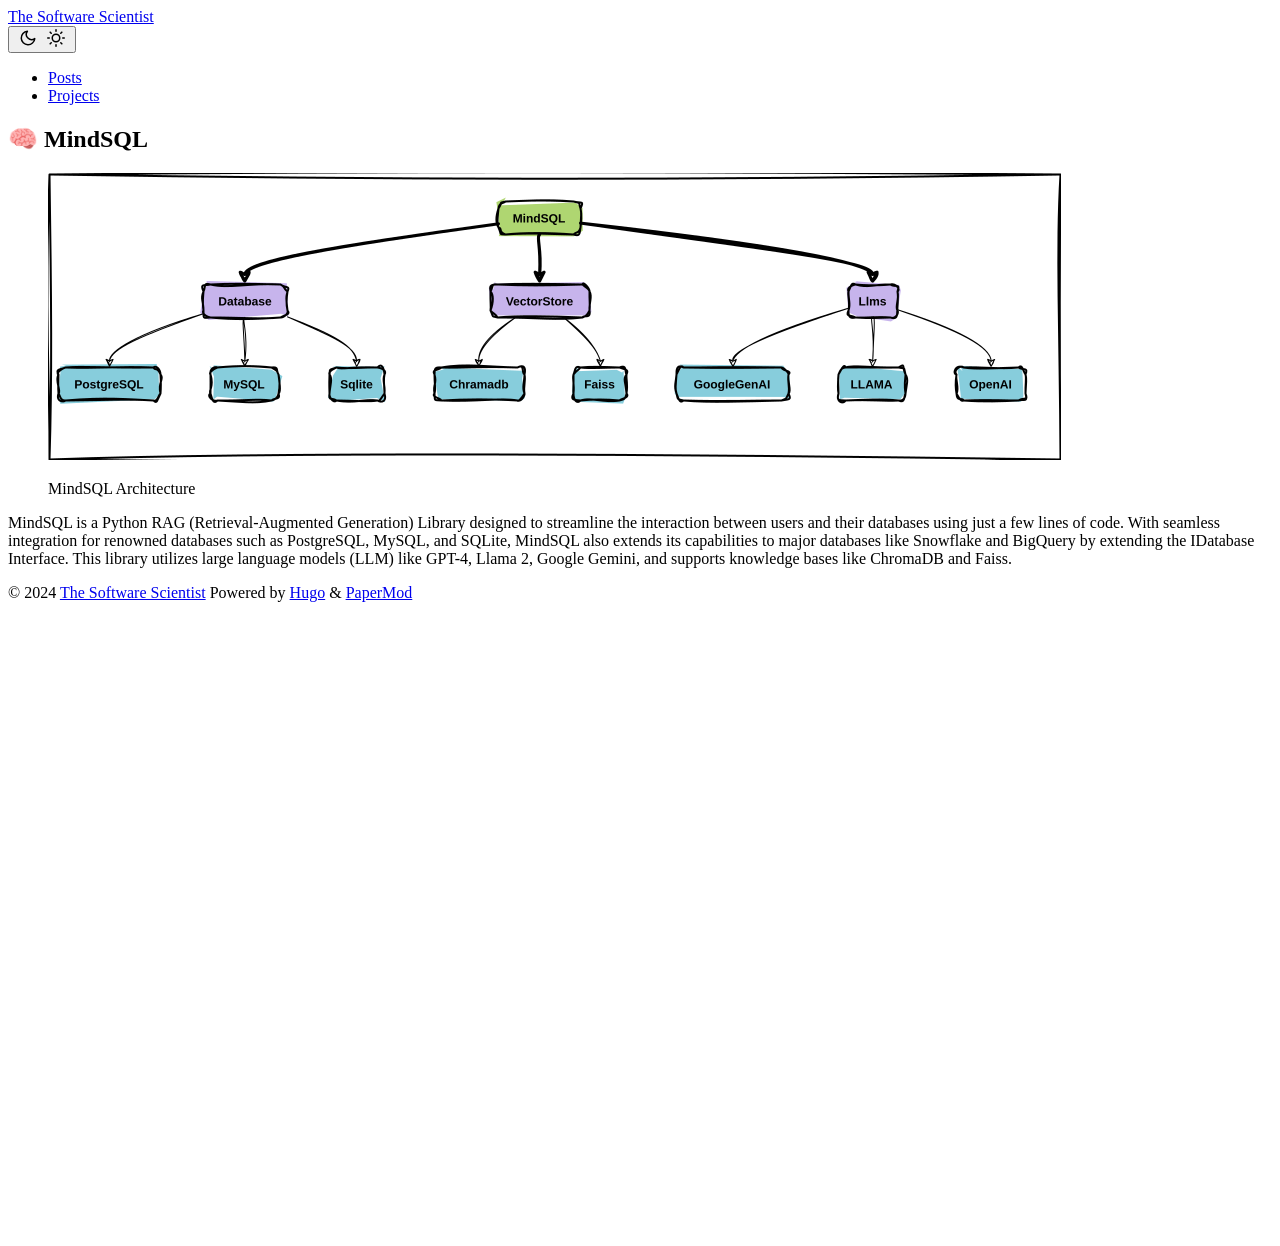
<file: docs/projects/mindsql/index.html>
<!DOCTYPE html>
<html lang="en" dir="auto">

<head><meta charset="utf-8">
<meta http-equiv="X-UA-Compatible" content="IE=edge">
<meta name="viewport" content="width=device-width, initial-scale=1, shrink-to-fit=no">
<meta name="robots" content="index, follow">
<title>🧠 MindSQL | The Software Scientist</title>
<meta name="keywords" content="">
<meta name="description" content="MindSQL is a Python RAG (Retrieval-Augmented Generation) Library designed to streamline the interaction between users and their databases using just a few lines of code. With seamless integration for renowned databases such as PostgreSQL, MySQL, and SQLite, MindSQL also extends its capabilities to major databases like Snowflake and BigQuery by extending the IDatabase Interface. This library utilizes large language models (LLM) like GPT-4, Llama 2, Google Gemini, and supports knowledge bases like ChromaDB and Faiss.">
<meta name="author" content="">
<link rel="canonical" href="https://tnahddisttud.github.io/projects/mindsql/">
<link crossorigin="anonymous" href="https://tnahddisttud.github.io/assets/css/stylesheet.4599eadb9eb2ad3d0a8d6827b41a8fda8f2f4af226b63466c09c5fddbc8706b7.css" integrity="sha256-RZnq256yrT0KjWgntBqP2o8vSvImtjRmwJxf3byHBrc=" rel="preload stylesheet" as="style">
<link rel="icon" href="https://tnahddisttud.github.io/favicon/favicon.ico">
<link rel="icon" type="image/png" sizes="16x16" href="https://tnahddisttud.github.io/favicon/favicon-16x16.png">
<link rel="icon" type="image/png" sizes="32x32" href="https://tnahddisttud.github.io/favicon/favicon-32x32.png">
<link rel="apple-touch-icon" href="https://tnahddisttud.github.io/favicon/apple-touch-icon.png">
<link rel="mask-icon" href="https://tnahddisttud.github.io/safari-pinned-tab.svg">
<meta name="theme-color" content="#2e2e33">
<meta name="msapplication-TileColor" content="#2e2e33">
<link rel="alternate" hreflang="en" href="https://tnahddisttud.github.io/projects/mindsql/">
<noscript>
    <style>
        #theme-toggle,
        .top-link {
            display: none;
        }

    </style>
    <style>
        @media (prefers-color-scheme: dark) {
            :root {
                --theme: rgb(29, 30, 32);
                --entry: rgb(46, 46, 51);
                --primary: rgb(218, 218, 219);
                --secondary: rgb(155, 156, 157);
                --tertiary: rgb(65, 66, 68);
                --content: rgb(196, 196, 197);
                --code-block-bg: rgb(46, 46, 51);
                --code-bg: rgb(55, 56, 62);
                --border: rgb(51, 51, 51);
            }

            .list {
                background: var(--theme);
            }

            .list:not(.dark)::-webkit-scrollbar-track {
                background: 0 0;
            }

            .list:not(.dark)::-webkit-scrollbar-thumb {
                border-color: var(--theme);
            }
        }

    </style>
</noscript><meta property="og:title" content="🧠 MindSQL" />
<meta property="og:description" content="MindSQL is a Python RAG (Retrieval-Augmented Generation) Library designed to streamline the interaction between users and their databases using just a few lines of code. With seamless integration for renowned databases such as PostgreSQL, MySQL, and SQLite, MindSQL also extends its capabilities to major databases like Snowflake and BigQuery by extending the IDatabase Interface. This library utilizes large language models (LLM) like GPT-4, Llama 2, Google Gemini, and supports knowledge bases like ChromaDB and Faiss." />
<meta property="og:type" content="article" />
<meta property="og:url" content="https://tnahddisttud.github.io/projects/mindsql/" />
<meta property="og:image" content="https://tnahddisttud.github.io/projects/mindsql/img/projects/mindsql/cover.png" /><meta property="article:section" content="projects" />



<meta name="twitter:card" content="summary_large_image" />
<meta name="twitter:image" content="https://tnahddisttud.github.io/projects/mindsql/img/projects/mindsql/cover.png" />
<meta name="twitter:title" content="🧠 MindSQL"/>
<meta name="twitter:description" content="MindSQL is a Python RAG (Retrieval-Augmented Generation) Library designed to streamline the interaction between users and their databases using just a few lines of code. With seamless integration for renowned databases such as PostgreSQL, MySQL, and SQLite, MindSQL also extends its capabilities to major databases like Snowflake and BigQuery by extending the IDatabase Interface. This library utilizes large language models (LLM) like GPT-4, Llama 2, Google Gemini, and supports knowledge bases like ChromaDB and Faiss."/>


<script type="application/ld+json">
{
  "@context": "https://schema.org",
  "@type": "BreadcrumbList",
  "itemListElement": [
    {
      "@type": "ListItem",
      "position":  1 ,
      "name": "Projects",
      "item": "https://tnahddisttud.github.io/projects/"
    }, 
    {
      "@type": "ListItem",
      "position":  2 ,
      "name": "🧠 MindSQL",
      "item": "https://tnahddisttud.github.io/projects/mindsql/"
    }
  ]
}
</script>
<script type="application/ld+json">
{
  "@context": "https://schema.org",
  "@type": "BlogPosting",
  "headline": "🧠 MindSQL",
  "name": "🧠 MindSQL",
  "description": "MindSQL is a Python RAG (Retrieval-Augmented Generation) Library designed to streamline the interaction between users and their databases using just a few lines of code. With seamless integration for renowned databases such as PostgreSQL, MySQL, and SQLite, MindSQL also extends its capabilities to major databases like Snowflake and BigQuery by extending the IDatabase Interface. This library utilizes large language models (LLM) like GPT-4, Llama 2, Google Gemini, and supports knowledge bases like ChromaDB and Faiss.",
  "keywords": [
    
  ],
  "articleBody": "MindSQL is a Python RAG (Retrieval-Augmented Generation) Library designed to streamline the interaction between users and their databases using just a few lines of code. With seamless integration for renowned databases such as PostgreSQL, MySQL, and SQLite, MindSQL also extends its capabilities to major databases like Snowflake and BigQuery by extending the IDatabase Interface. This library utilizes large language models (LLM) like GPT-4, Llama 2, Google Gemini, and supports knowledge bases like ChromaDB and Faiss.\n",
  "wordCount" : "75",
  "inLanguage": "en",
  "image":"https://tnahddisttud.github.io/projects/mindsql/img/projects/mindsql/cover.png","datePublished": "0001-01-01T00:00:00Z",
  "dateModified": "0001-01-01T00:00:00Z",
  "mainEntityOfPage": {
    "@type": "WebPage",
    "@id": "https://tnahddisttud.github.io/projects/mindsql/"
  },
  "publisher": {
    "@type": "Organization",
    "name": "The Software Scientist",
    "logo": {
      "@type": "ImageObject",
      "url": "https://tnahddisttud.github.io/favicon/favicon.ico"
    }
  }
}
</script>
</head>

<body class="" id="top">
<script>
    if (localStorage.getItem("pref-theme") === "dark") {
        document.body.classList.add('dark');
    } else if (localStorage.getItem("pref-theme") === "light") {
        document.body.classList.remove('dark')
    } else if (window.matchMedia('(prefers-color-scheme: dark)').matches) {
        document.body.classList.add('dark');
    }

</script>

<header class="header">
    <nav class="nav">
        <div class="logo">
            <a href="https://tnahddisttud.github.io/" accesskey="h" title="The Software Scientist (Alt + H)">The Software Scientist</a>
            <div class="logo-switches">
                <button id="theme-toggle" accesskey="t" title="(Alt + T)">
                    <svg id="moon" xmlns="http://www.w3.org/2000/svg" width="24" height="18" viewBox="0 0 24 24"
                        fill="none" stroke="currentColor" stroke-width="2" stroke-linecap="round"
                        stroke-linejoin="round">
                        <path d="M21 12.79A9 9 0 1 1 11.21 3 7 7 0 0 0 21 12.79z"></path>
                    </svg>
                    <svg id="sun" xmlns="http://www.w3.org/2000/svg" width="24" height="18" viewBox="0 0 24 24"
                        fill="none" stroke="currentColor" stroke-width="2" stroke-linecap="round"
                        stroke-linejoin="round">
                        <circle cx="12" cy="12" r="5"></circle>
                        <line x1="12" y1="1" x2="12" y2="3"></line>
                        <line x1="12" y1="21" x2="12" y2="23"></line>
                        <line x1="4.22" y1="4.22" x2="5.64" y2="5.64"></line>
                        <line x1="18.36" y1="18.36" x2="19.78" y2="19.78"></line>
                        <line x1="1" y1="12" x2="3" y2="12"></line>
                        <line x1="21" y1="12" x2="23" y2="12"></line>
                        <line x1="4.22" y1="19.78" x2="5.64" y2="18.36"></line>
                        <line x1="18.36" y1="5.64" x2="19.78" y2="4.22"></line>
                    </svg>
                </button>
            </div>
        </div>
        <ul id="menu">
            <li>
                <a href="https://tnahddisttud.github.io/blog/" title="Posts">
                    <span>Posts</span>
                </a>
            </li>
            <li>
                <a href="https://tnahddisttud.github.io/projects/" title="Projects">
                    <span>Projects</span>
                </a>
            </li>
        </ul>
    </nav>
</header>
<main class="main">

<article class="post-single">
  <header class="post-header">
    
    <h1 class="post-title entry-hint-parent">
      🧠 MindSQL
    </h1>
    <div class="post-meta">

</div>
  </header> 
<figure class="entry-cover"><img loading="eager" src="https://tnahddisttud.github.io/img/projects/mindsql/cover.png" alt="MindSQL Architecture">
        <p>MindSQL Architecture</p>
</figure>
  <div class="post-content"><p>MindSQL is a Python RAG (Retrieval-Augmented Generation) Library designed to streamline the interaction between users and their databases using just a few lines of code. With seamless integration for renowned databases such as PostgreSQL, MySQL, and SQLite, MindSQL also extends its capabilities to major databases like Snowflake and BigQuery by extending the IDatabase Interface. This library utilizes large language models (LLM) like GPT-4, Llama 2, Google Gemini, and supports knowledge bases like ChromaDB and Faiss.</p>


  </div>

  <footer class="post-footer">
    <ul class="post-tags">
    </ul>
  </footer>
</article>
    </main>
    
<footer class="footer">
    <span>&copy; 2024 <a href="https://tnahddisttud.github.io/">The Software Scientist</a></span>
    <span>
        Powered by
        <a href="https://gohugo.io/" rel="noopener noreferrer" target="_blank">Hugo</a> &
        <a href="https://github.com/adityatelange/hugo-PaperMod/" rel="noopener" target="_blank">PaperMod</a>
    </span>
</footer>
<a href="#top" aria-label="go to top" title="Go to Top (Alt + G)" class="top-link" id="top-link" accesskey="g">
    <svg xmlns="http://www.w3.org/2000/svg" viewBox="0 0 12 6" fill="currentColor">
        <path d="M12 6H0l6-6z" />
    </svg>
</a>

<script>
    let menu = document.getElementById('menu')
    if (menu) {
        menu.scrollLeft = localStorage.getItem("menu-scroll-position");
        menu.onscroll = function () {
            localStorage.setItem("menu-scroll-position", menu.scrollLeft);
        }
    }

    document.querySelectorAll('a[href^="#"]').forEach(anchor => {
        anchor.addEventListener("click", function (e) {
            e.preventDefault();
            var id = this.getAttribute("href").substr(1);
            if (!window.matchMedia('(prefers-reduced-motion: reduce)').matches) {
                document.querySelector(`[id='${decodeURIComponent(id)}']`).scrollIntoView({
                    behavior: "smooth"
                });
            } else {
                document.querySelector(`[id='${decodeURIComponent(id)}']`).scrollIntoView();
            }
            if (id === "top") {
                history.replaceState(null, null, " ");
            } else {
                history.pushState(null, null, `#${id}`);
            }
        });
    });

</script>
<script>
    var mybutton = document.getElementById("top-link");
    window.onscroll = function () {
        if (document.body.scrollTop > 800 || document.documentElement.scrollTop > 800) {
            mybutton.style.visibility = "visible";
            mybutton.style.opacity = "1";
        } else {
            mybutton.style.visibility = "hidden";
            mybutton.style.opacity = "0";
        }
    };

</script>
<script>
    document.getElementById("theme-toggle").addEventListener("click", () => {
        if (document.body.className.includes("dark")) {
            document.body.classList.remove('dark');
            localStorage.setItem("pref-theme", 'light');
        } else {
            document.body.classList.add('dark');
            localStorage.setItem("pref-theme", 'dark');
        }
    })

</script>
</body>

</html>
</file>
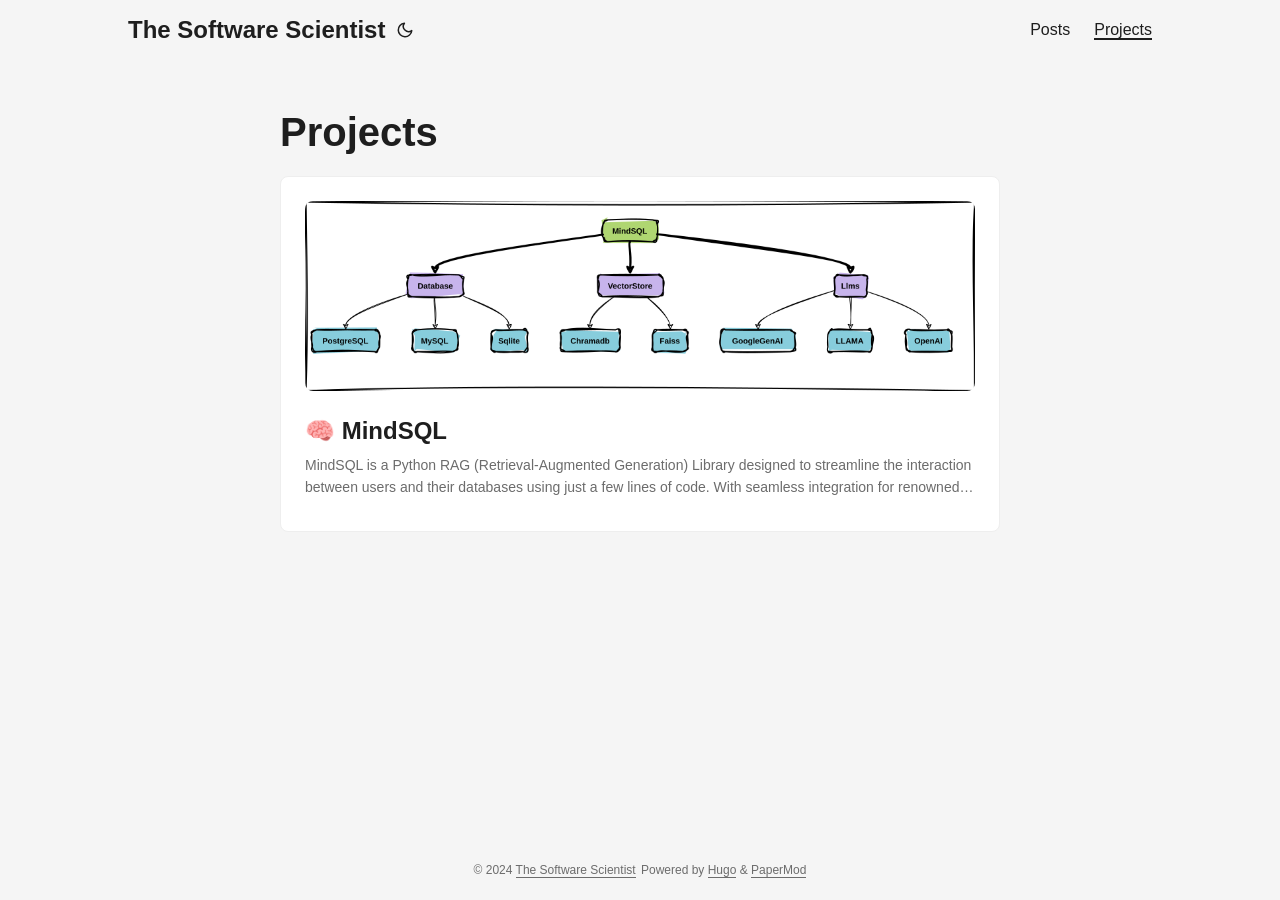
<file: projects/page/1/index.html>
<!DOCTYPE html>
<html lang="en-us">
  <head>
    <title>https://tnahddisttud.github.io/projects/</title>
    <link rel="canonical" href="https://tnahddisttud.github.io/projects/">
    <meta name="robots" content="noindex">
    <meta charset="utf-8">
    <meta http-equiv="refresh" content="0; url=https://tnahddisttud.github.io/projects/">
  </head>
</html>
</file>
